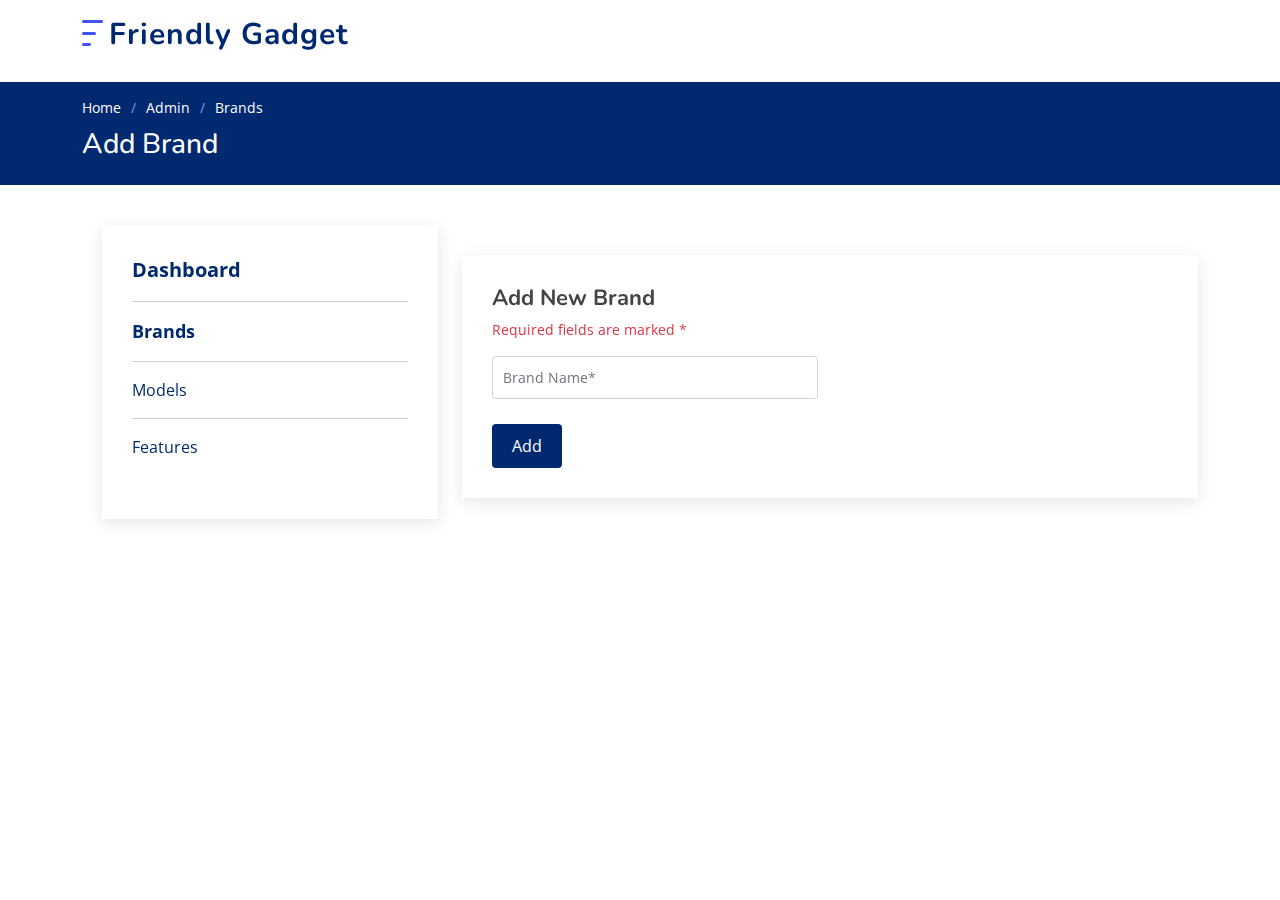
<file: addbrand.html>
<!DOCTYPE html>
<html lang="en">

<head>
  <meta charset="utf-8">
  <meta content="width=device-width, initial-scale=1.0" name="viewport">

  <title>Friendly Gadget</title>
  <meta content="" name="description">

  <meta content="" name="keywords">

  <!-- Favicons -->
  <link href="assets/img/logo.png" rel="icon">
  <link href="assets/img/apple-touch-icon.png" rel="apple-touch-icon">

  <!-- Google Fonts -->
  <link href="https://fonts.googleapis.com/css?family=Open+Sans:300,300i,400,400i,600,600i,700,700i|Nunito:300,300i,400,400i,600,600i,700,700i|Poppins:300,300i,400,400i,500,500i,600,600i,700,700i" rel="stylesheet">

  <!-- Vendor CSS Files -->
  <link href="assets/vendor/aos/aos.css" rel="stylesheet">
  <link href="assets/vendor/bootstrap/css/bootstrap.min.css" rel="stylesheet">
  <link href="assets/vendor/bootstrap-icons/bootstrap-icons.css" rel="stylesheet">
  <link href="assets/vendor/glightbox/css/glightbox.min.css" rel="stylesheet">
  <link href="assets/vendor/remixicon/remixicon.css" rel="stylesheet">
  <link href="assets/vendor/swiper/swiper-bundle.min.css" rel="stylesheet">

  <link href="assets/css/style.css" rel="stylesheet">
</head>

<body>

  <!-- ======= Header ======= -->
  <header id="header" class="header fixed-top">
    <div class="container-fluid container-xl d-flex align-items-center justify-content-between">

      <a href="index.html" class="logo d-flex align-items-center">
        <img src="assets/img/logo.png" alt="">
        <span>Friendly Gadget</span>
      </a>

      <nav id="navbar" class="navbar">
        <i class="bi bi-list mobile-nav-toggle"></i>
      </nav><!-- .navbar -->

    </div>
  </header><!-- End Header -->

  <main id="main">

    <!-- ======= Breadcrumbs ======= -->
    <section class="breadcrumbs">
      <div class="container">

        <ol>
          <li><a href="index.html">Home</a></li>
          <li><a href="Admin.html">Admin</a></li>
          <li>Brands</li>
        </ol>
        <h2>Add Brand</h2>

      </div>
    </section><!-- End Breadcrumbs -->

    <!-- ======= Blog Single Section ======= -->
    <section id="blog" class="blog">
      <div class="container" data-aos="fade-up">

        <div class="row">
            <div class="col-lg-4">

                <div class="sidebar">
    
                  
    
                    <div class="sidebar-item categories">
                      <ul>
                        <li><a href="Admin.html"  class="sidebar-title " >Dashboard </a></li>
                        <hr>
                        <li><a href="Brands.html" class="active">Brands </a></li>
                        <hr>
                        <li><a href="Model.html">Models </a></li>
                        <hr>
                        <li><a href="features.html">Features </a></li>
                      
                      </ul>
                    </div><!-- End sidebar categories-->
    
                  
                  </div><!-- End sidebar recent posts-->
    
                  
    
                </div><!-- End sidebar -->
    
          <div class="col-lg-8 entries">

           

            <div class="blog-comments">



              <div class="reply-form">
                <h4>Add New Brand</h4>
                <p class="text-danger"> Required fields are marked * </p>
                <form action="">
                  <div class="row">
                    <div class="col-md-6 form-group">
                      <input name="name" type="text" class="form-control" placeholder="Brand Name*">
                    </div>
                    
                  </div>
                
                  
                  <button type="submit" class="btn btn-primary">Add</button>

                </form>

              </div>

            </div><!-- End blog comments -->

          </div><!-- End blog entries list -->

        
          </div><!-- End blog sidebar -->

        </div>

      </div>
    </section><!-- End Blog Single Section -->

  </main><!-- End #main -->



  <a href="#" class="back-to-top d-flex align-items-center justify-content-center"><i class="bi bi-arrow-up-short"></i></a>

  <!-- Vendor JS Files -->
  <script src="assets/vendor/purecounter/purecounter.js"></script>
  <script src="assets/vendor/aos/aos.js"></script>
  <script src="assets/vendor/bootstrap/js/bootstrap.bundle.min.js"></script>
  <script src="assets/vendor/glightbox/js/glightbox.min.js"></script>
  <script src="assets/vendor/isotope-layout/isotope.pkgd.min.js"></script>
  <script src="assets/vendor/swiper/swiper-bundle.min.js"></script>
  <script src="assets/vendor/php-email-form/validate.js"></script>

  <!-- Template Main JS File -->
  <script src="assets/js/main.js"></script>

</body>

</html>
</file>
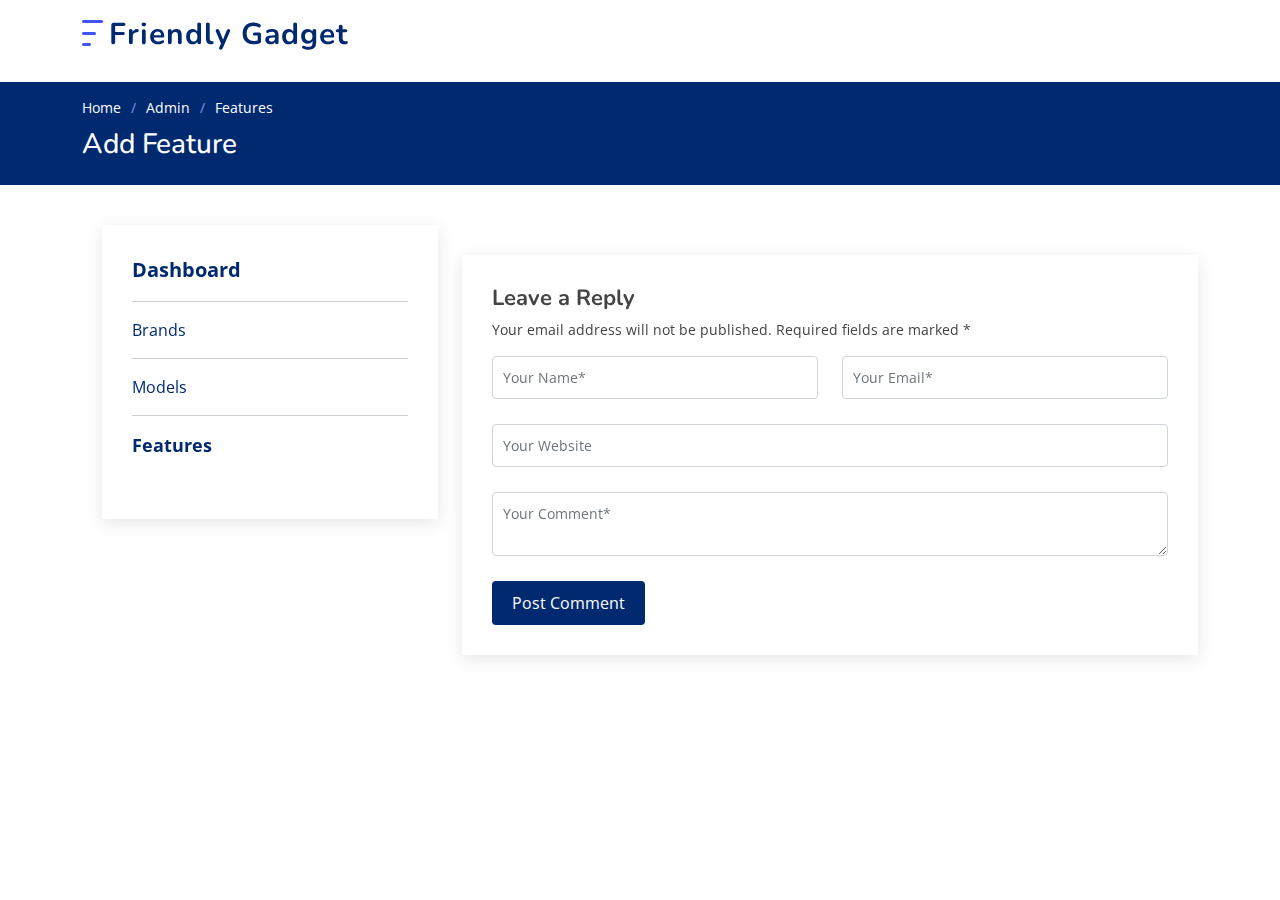
<file: addfeature.html>
<!DOCTYPE html>
<html lang="en">

<head>
  <meta charset="utf-8">
  <meta content="width=device-width, initial-scale=1.0" name="viewport">

  <title>Friendly Gadget</title>
  <meta content="" name="description">

  <meta content="" name="keywords">

  <!-- Favicons -->
  <link href="assets/img/logo.png" rel="icon">
  <link href="assets/img/apple-touch-icon.png" rel="apple-touch-icon">

  <!-- Google Fonts -->
  <link href="https://fonts.googleapis.com/css?family=Open+Sans:300,300i,400,400i,600,600i,700,700i|Nunito:300,300i,400,400i,600,600i,700,700i|Poppins:300,300i,400,400i,500,500i,600,600i,700,700i" rel="stylesheet">

  <!-- Vendor CSS Files -->
  <link href="assets/vendor/aos/aos.css" rel="stylesheet">
  <link href="assets/vendor/bootstrap/css/bootstrap.min.css" rel="stylesheet">
  <link href="assets/vendor/bootstrap-icons/bootstrap-icons.css" rel="stylesheet">
  <link href="assets/vendor/glightbox/css/glightbox.min.css" rel="stylesheet">
  <link href="assets/vendor/remixicon/remixicon.css" rel="stylesheet">
  <link href="assets/vendor/swiper/swiper-bundle.min.css" rel="stylesheet">

  <link href="assets/css/style.css" rel="stylesheet">
</head>

<body>

  <!-- ======= Header ======= -->
  <header id="header" class="header fixed-top">
    <div class="container-fluid container-xl d-flex align-items-center justify-content-between">

      <a href="index.html" class="logo d-flex align-items-center">
        <img src="assets/img/logo.png" alt="">
        <span>Friendly Gadget</span>
      </a>

      <nav id="navbar" class="navbar">
        <i class="bi bi-list mobile-nav-toggle"></i>
      </nav><!-- .navbar -->

    </div>
  </header><!-- End Header -->

  <main id="main">

    <!-- ======= Breadcrumbs ======= -->
    <section class="breadcrumbs">
      <div class="container">

        <ol>
          <li><a href="index.html">Home</a></li>
          <li><a href="Admin.html">Admin</a></li>
          <li>Features</li>
        </ol>
        <h2>Add Feature</h2>

      </div>
    </section><!-- End Breadcrumbs -->

    <!-- ======= Blog Single Section ======= -->
    <section id="blog" class="blog">
      <div class="container" data-aos="fade-up">

        <div class="row">
            <div class="col-lg-4">

                <div class="sidebar">
    
                  <div class="sidebar-item categories">
                    <ul>
                      <li><a href="Admin.html"  class="sidebar-title " >Dashboard </a></li>
                      <hr>
                      <li><a href="Brands.html" >Brands </a></li>
                      <hr>
                      <li><a href="Model.html" >Models </a></li>
                      <hr>
                      <li><a href="features.html" class="active">Features </a></li>
                    
                    </ul>
                  </div><!-- End sidebar categories-->
    
                  
                  </div><!-- End sidebar recent posts-->
    
                  
    
                </div><!-- End sidebar -->
    
          <div class="col-lg-8 entries">

           

            <div class="blog-comments">



              <div class="reply-form">
                <h4>Leave a Reply</h4>
                <p>Your email address will not be published. Required fields are marked * </p>
                <form action="">
                  <div class="row">
                    <div class="col-md-6 form-group">
                      <input name="name" type="text" class="form-control" placeholder="Your Name*">
                    </div>
                    <div class="col-md-6 form-group">
                      <input name="email" type="text" class="form-control" placeholder="Your Email*">
                    </div>
                  </div>
                  <div class="row">
                    <div class="col form-group">
                      <input name="website" type="text" class="form-control" placeholder="Your Website">
                    </div>
                  </div>
                  <div class="row">
                    <div class="col form-group">
                      <textarea name="comment" class="form-control" placeholder="Your Comment*"></textarea>
                    </div>
                  </div>
                  <button type="submit" class="btn btn-primary">Post Comment</button>

                </form>

              </div>

            </div><!-- End blog comments -->

          </div><!-- End blog entries list -->

        
          </div><!-- End blog sidebar -->

        </div>

      </div>
    </section><!-- End Blog Single Section -->

  </main><!-- End #main -->



  <a href="#" class="back-to-top d-flex align-items-center justify-content-center"><i class="bi bi-arrow-up-short"></i></a>

  <!-- Vendor JS Files -->
  <script src="assets/vendor/purecounter/purecounter.js"></script>
  <script src="assets/vendor/aos/aos.js"></script>
  <script src="assets/vendor/bootstrap/js/bootstrap.bundle.min.js"></script>
  <script src="assets/vendor/glightbox/js/glightbox.min.js"></script>
  <script src="assets/vendor/isotope-layout/isotope.pkgd.min.js"></script>
  <script src="assets/vendor/swiper/swiper-bundle.min.js"></script>
  <script src="assets/vendor/php-email-form/validate.js"></script>

  <!-- Template Main JS File -->
  <script src="assets/js/main.js"></script>

</body>

</html>
</file>
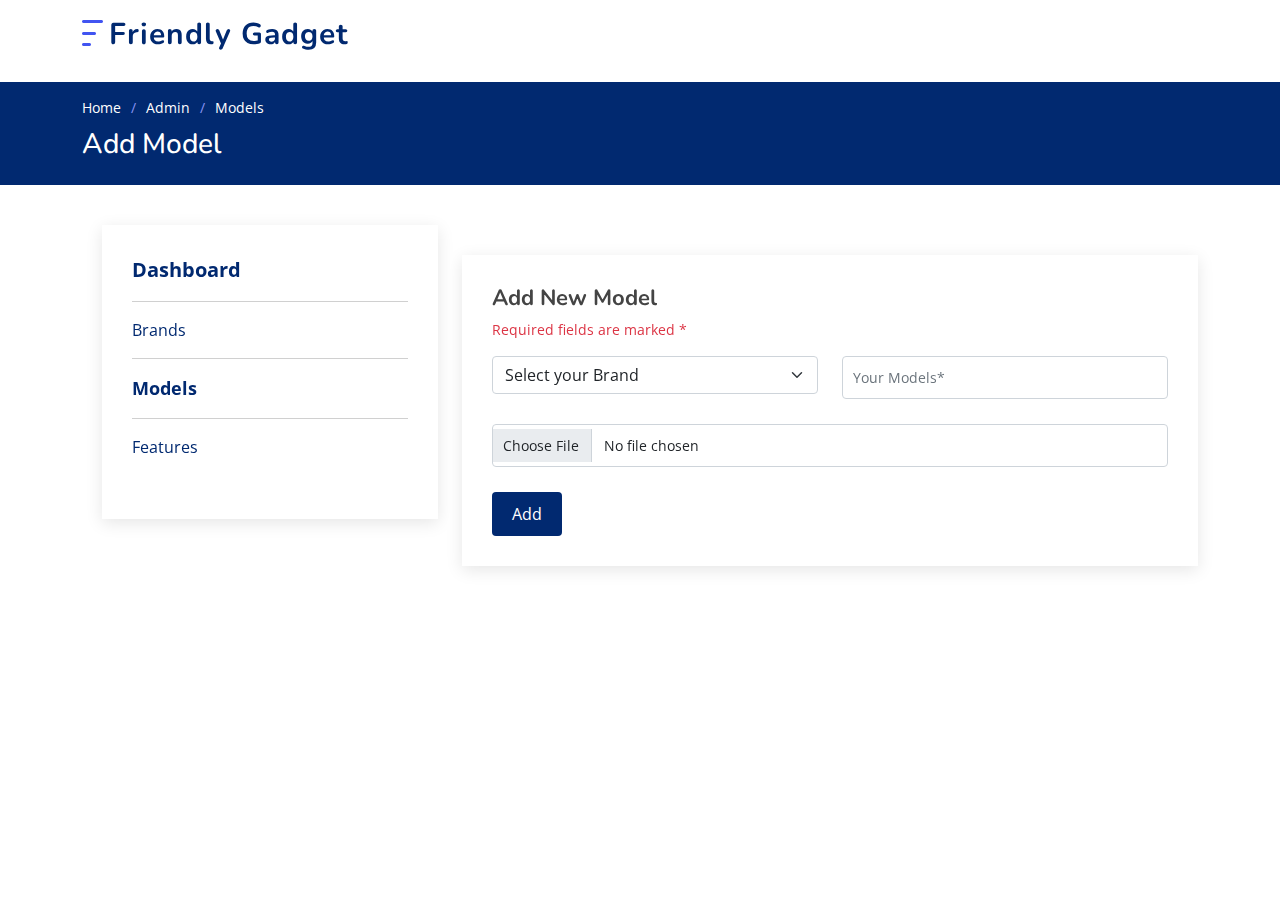
<file: addmodel.html>
<!DOCTYPE html>
<html lang="en">

<head>
    <meta charset="utf-8">
    <meta content="width=device-width, initial-scale=1.0" name="viewport">

    <title>Friendly Gadget</title>
    <meta content="" name="description">

    <meta content="" name="keywords">

    <!-- Favicons -->
    <link href="assets/img/logo.png" rel="icon">
    <link href="assets/img/apple-touch-icon.png" rel="apple-touch-icon">

    <!-- Google Fonts -->
    <link
        href="https://fonts.googleapis.com/css?family=Open+Sans:300,300i,400,400i,600,600i,700,700i|Nunito:300,300i,400,400i,600,600i,700,700i|Poppins:300,300i,400,400i,500,500i,600,600i,700,700i"
        rel="stylesheet">

    <!-- Vendor CSS Files -->
    <link href="assets/vendor/aos/aos.css" rel="stylesheet">
    <link href="assets/vendor/bootstrap/css/bootstrap.min.css" rel="stylesheet">
    <link href="assets/vendor/bootstrap-icons/bootstrap-icons.css" rel="stylesheet">
    <link href="assets/vendor/glightbox/css/glightbox.min.css" rel="stylesheet">
    <link href="assets/vendor/remixicon/remixicon.css" rel="stylesheet">
    <link href="assets/vendor/swiper/swiper-bundle.min.css" rel="stylesheet">

    <link href="assets/css/style.css" rel="stylesheet">
</head>

<body>

    <!-- ======= Header ======= -->
    <header id="header" class="header fixed-top">
        <div class="container-fluid container-xl d-flex align-items-center justify-content-between">

            <a href="index.html" class="logo d-flex align-items-center">
                <img src="assets/img/logo.png" alt="">
                <span>Friendly Gadget</span>
            </a>

            <nav id="navbar" class="navbar">
                <i class="bi bi-list mobile-nav-toggle"></i>
            </nav><!-- .navbar -->

        </div>
    </header><!-- End Header -->

    <main id="main">

        <!-- ======= Breadcrumbs ======= -->
        <section class="breadcrumbs">
            <div class="container">

                <ol>
                    <li><a href="index.html">Home</a></li>
                    <li><a href="Admin.html">Admin</a></li>
                    <li>Models</li>
                  </ol>
                  <h2>Add Model</h2>

            </div>
        </section><!-- End Breadcrumbs -->

        <!-- ======= Blog Single Section ======= -->
        <section id="blog" class="blog">
            <div class="container" data-aos="fade-up">

                <div class="row">
                    <div class="col-lg-4">

                        <div class="sidebar">

                            <div class="sidebar-item categories">
                                <ul>
                                    <li><a href="Admin.html" class="sidebar-title ">Dashboard </a></li>
                                    <hr>
                                    <li><a href="Brands.html">Brands </a></li>
                                    <hr>
                                    <li><a href="Model.html" class="active">Models </a></li>
                                    <hr>
                                    <li><a href="features.html">Features </a></li>

                                </ul>
                            </div><!-- End sidebar categories-->


                        </div><!-- End sidebar recent posts-->



                    </div><!-- End sidebar -->

                    <div class="col-lg-8 entries">



                        <div class="blog-comments">



                            <div class="reply-form">
                                <h4>Add New Model</h4>
                                <p class="text-danger"> Required fields are marked * </p>
                                <form action="">
                                    <div class="row">
                                        <div class="col-md-6 form-group">
                                            <select name="category" class="form-select"
                                                aria-label="Default select example">
                                                <option selected disabled>Select your Brand</option>

                                                <option>Samsung</option>
                                                <option>Huawie</option>
                                                <option>Apple</option>
                                            </select>

                                        </div>
                                        <div class="col-md-6 form-group">
                                            <input name="model" type="text" class="form-control"
                                                placeholder="Your Models*">
                                        </div>
                                    </div>
                                    <div class="row">
                                        <div class="col form-group">
                                            <input name="image" type="file" class="form-control" placeholder="">
                                        </div>
                                    </div>

                                    <button type="submit" class="btn btn-primary">Add</button>

                                </form>

                            </div>

                        </div><!-- End blog comments -->

                    </div><!-- End blog entries list -->


                </div><!-- End blog sidebar -->

            </div>

            </div>
        </section><!-- End Blog Single Section -->

    </main><!-- End #main -->

    <!-- ======= Footer ======= -->

    <a href="#" class="back-to-top d-flex align-items-center justify-content-center"><i
            class="bi bi-arrow-up-short"></i></a>

    <!-- Vendor JS Files -->
    <script src="assets/vendor/purecounter/purecounter.js"></script>
    <script src="assets/vendor/aos/aos.js"></script>
    <script src="assets/vendor/bootstrap/js/bootstrap.bundle.min.js"></script>
    <script src="assets/vendor/glightbox/js/glightbox.min.js"></script>
    <script src="assets/vendor/isotope-layout/isotope.pkgd.min.js"></script>
    <script src="assets/vendor/swiper/swiper-bundle.min.js"></script>
    <script src="assets/vendor/php-email-form/validate.js"></script>

    <!-- Template Main JS File -->
    <script src="assets/js/main.js"></script>

</body>

</html>
</file>
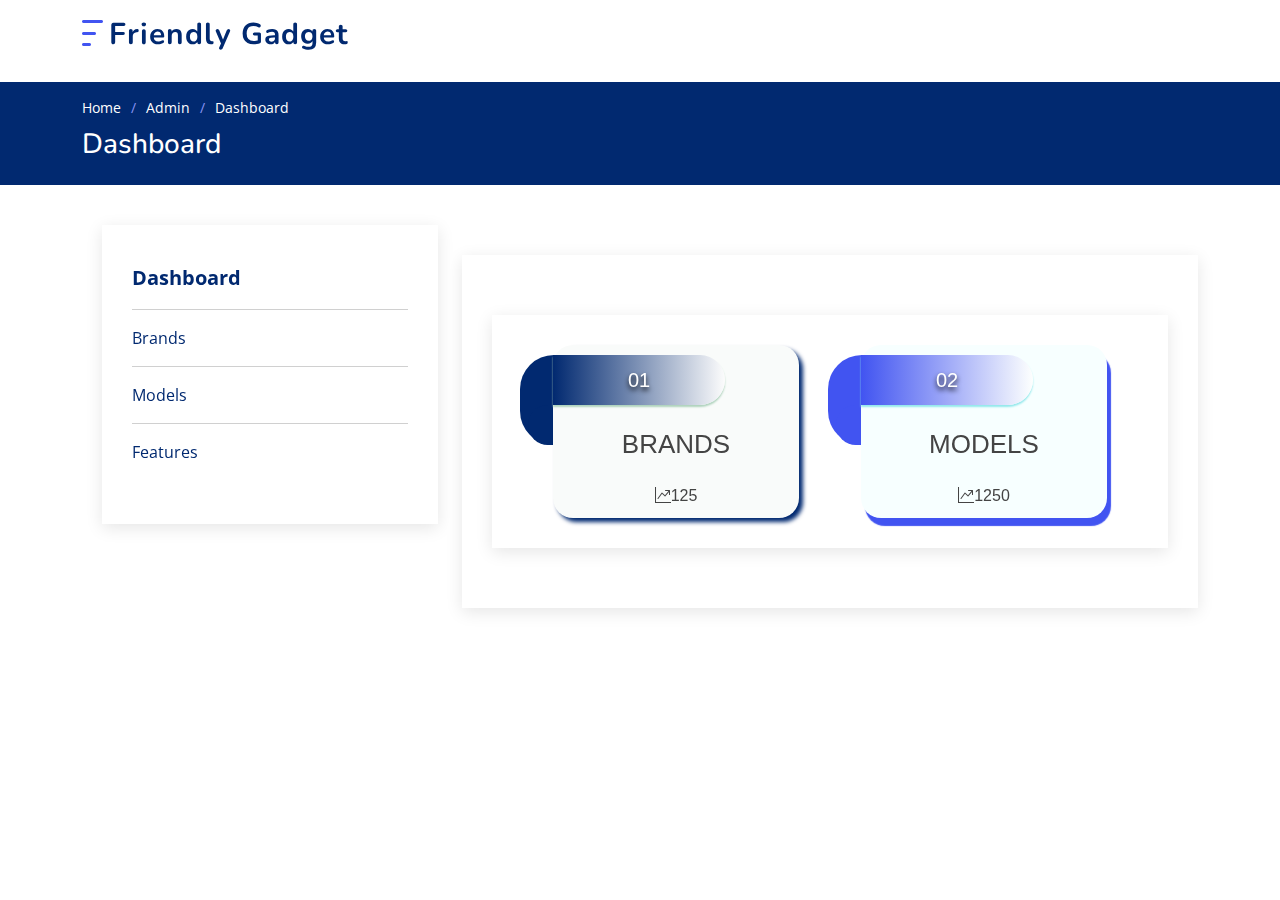
<file: Admin.html>
<!DOCTYPE html>
<html lang="en">

<head>
  <meta charset="utf-8">
  <meta content="width=device-width, initial-scale=1.0" name="viewport">

  <title>Friendly Gadget</title>
  <meta content="" name="description">

  <meta content="" name="keywords">

  <!-- Favicons -->
  <link href="assets/img/logo.png" rel="icon">
  <link href="assets/img/apple-touch-icon.png" rel="apple-touch-icon">

  <!-- Google Fonts -->
  <link href="https://fonts.googleapis.com/css?family=Open+Sans:300,300i,400,400i,600,600i,700,700i|Nunito:300,300i,400,400i,600,600i,700,700i|Poppins:300,300i,400,400i,500,500i,600,600i,700,700i" rel="stylesheet">

  <!-- Vendor CSS Files -->
  <link href="assets/vendor/aos/aos.css" rel="stylesheet">
  <link href="assets/vendor/bootstrap/css/bootstrap.min.css" rel="stylesheet">
  <link href="assets/vendor/bootstrap-icons/bootstrap-icons.css" rel="stylesheet">
  <link href="assets/vendor/glightbox/css/glightbox.min.css" rel="stylesheet">
  <link href="assets/vendor/remixicon/remixicon.css" rel="stylesheet">
  <link href="assets/vendor/swiper/swiper-bundle.min.css" rel="stylesheet">

  <link href="assets/css/style.css" rel="stylesheet">
</head>

<body>

  <!-- ======= Header ======= -->
  <header id="header" class="header fixed-top">
    <div class="container-fluid container-xl d-flex align-items-center justify-content-between">

      <a href="index.html" class="logo d-flex align-items-center">
        <img src="assets/img/logo.png" alt="">
        <span>Friendly Gadget</span>
      </a>

      <nav id="navbar" class="navbar">
        <i class="bi bi-list mobile-nav-toggle"></i>
      </nav><!-- .navbar -->

    </div>
  </header><!-- End Header -->

  <main id="main">

    <!-- ======= Breadcrumbs ======= -->
    <section class="breadcrumbs">
      <div class="container">

        <ol>
          <li><a href="index.html">Home</a></li>
          <li><a href="Admin.html">Admin</a></li>
          <li>Dashboard</li>
        </ol>
        <h2>Dashboard</h2>

      </div>
    </section><!-- End Breadcrumbs -->

    <!-- ======= Blog Single Section ======= -->
    <section id="blog" class="blog">
      <div class="container" data-aos="fade-up">

        <div class="row">
            <div class="col-lg-4">

                <div class="sidebar">
    
                  <h3></h3>
                  <div class="sidebar-item categories">
                    <ul>
                      <li><a href="Admin.html"  class="sidebar-title active" >Dashboard </a></li>
                      <hr>
                      <li><a href="Brands.html" >Brands </a></li>
                      <hr>
                      <li><a href="Model.html">Models </a></li>
                      <hr>
                      <li><a href="features.html">Features </a></li>
                    
                    </ul>
                  </div><!-- End sidebar categories-->
    
                  
                  </div><!-- End sidebar recent posts-->
    
                  
    
                </div><!-- End sidebar -->
    
          <div class="col-lg-8 entries">

           

            <div class="blog-comments">



              <div class="reply-form">
                <div class="col-lg-12 entries">
                  <div class="blog-comments">
      
                    <div class="reply-form">
                      <div class="flexbox">
                        <div class="flexcard flexcardGreen">
                          <div class="flexcardNumber flexcardNumberGreen">01</div>
                          <div class="flex flexcardTitle">Brands</div>
                          <div class="flex flexcardText">
                            <span><i class="bi-graph-up-arrow"></i>125</span>
                          </div>
                        </div>
                        <div class="flexcard flexcardBlue">
                          <div class="flexcardNumber flexcardNumberBlue">02</div>
                          <div class="flex flexcardTitle">Models</div>
                          <div class="flex flexcardText">
                            <span><i class="bi-graph-up-arrow"></i>1250</span>
                          </div>
                        </div>
                      </div>
      
                    </div>
                  </div><!-- End blog comments -->
                </div><!-- End blog entries list -->
      

              </div>

            </div><!-- End blog comments -->

          </div><!-- End blog entries list -->

        
          </div><!-- End blog sidebar -->

        </div>

      </div>
    </section><!-- End Blog Single Section -->

  </main><!-- End #main -->

  <!-- ======= Footer ======= -->
 


  <a href="#" class="back-to-top d-flex align-items-center justify-content-center"><i class="bi bi-arrow-up-short"></i></a>

  <!-- Vendor JS Files -->
  <script src="assets/vendor/purecounter/purecounter.js"></script>
  <script src="assets/vendor/aos/aos.js"></script>
  <script src="assets/vendor/bootstrap/js/bootstrap.bundle.min.js"></script>
  <script src="assets/vendor/glightbox/js/glightbox.min.js"></script>
  <script src="assets/vendor/isotope-layout/isotope.pkgd.min.js"></script>
  <script src="assets/vendor/swiper/swiper-bundle.min.js"></script>
  <script src="assets/vendor/php-email-form/validate.js"></script>

  <!-- Template Main JS File -->
  <script src="assets/js/main.js"></script>

</body>

</html>
</file>
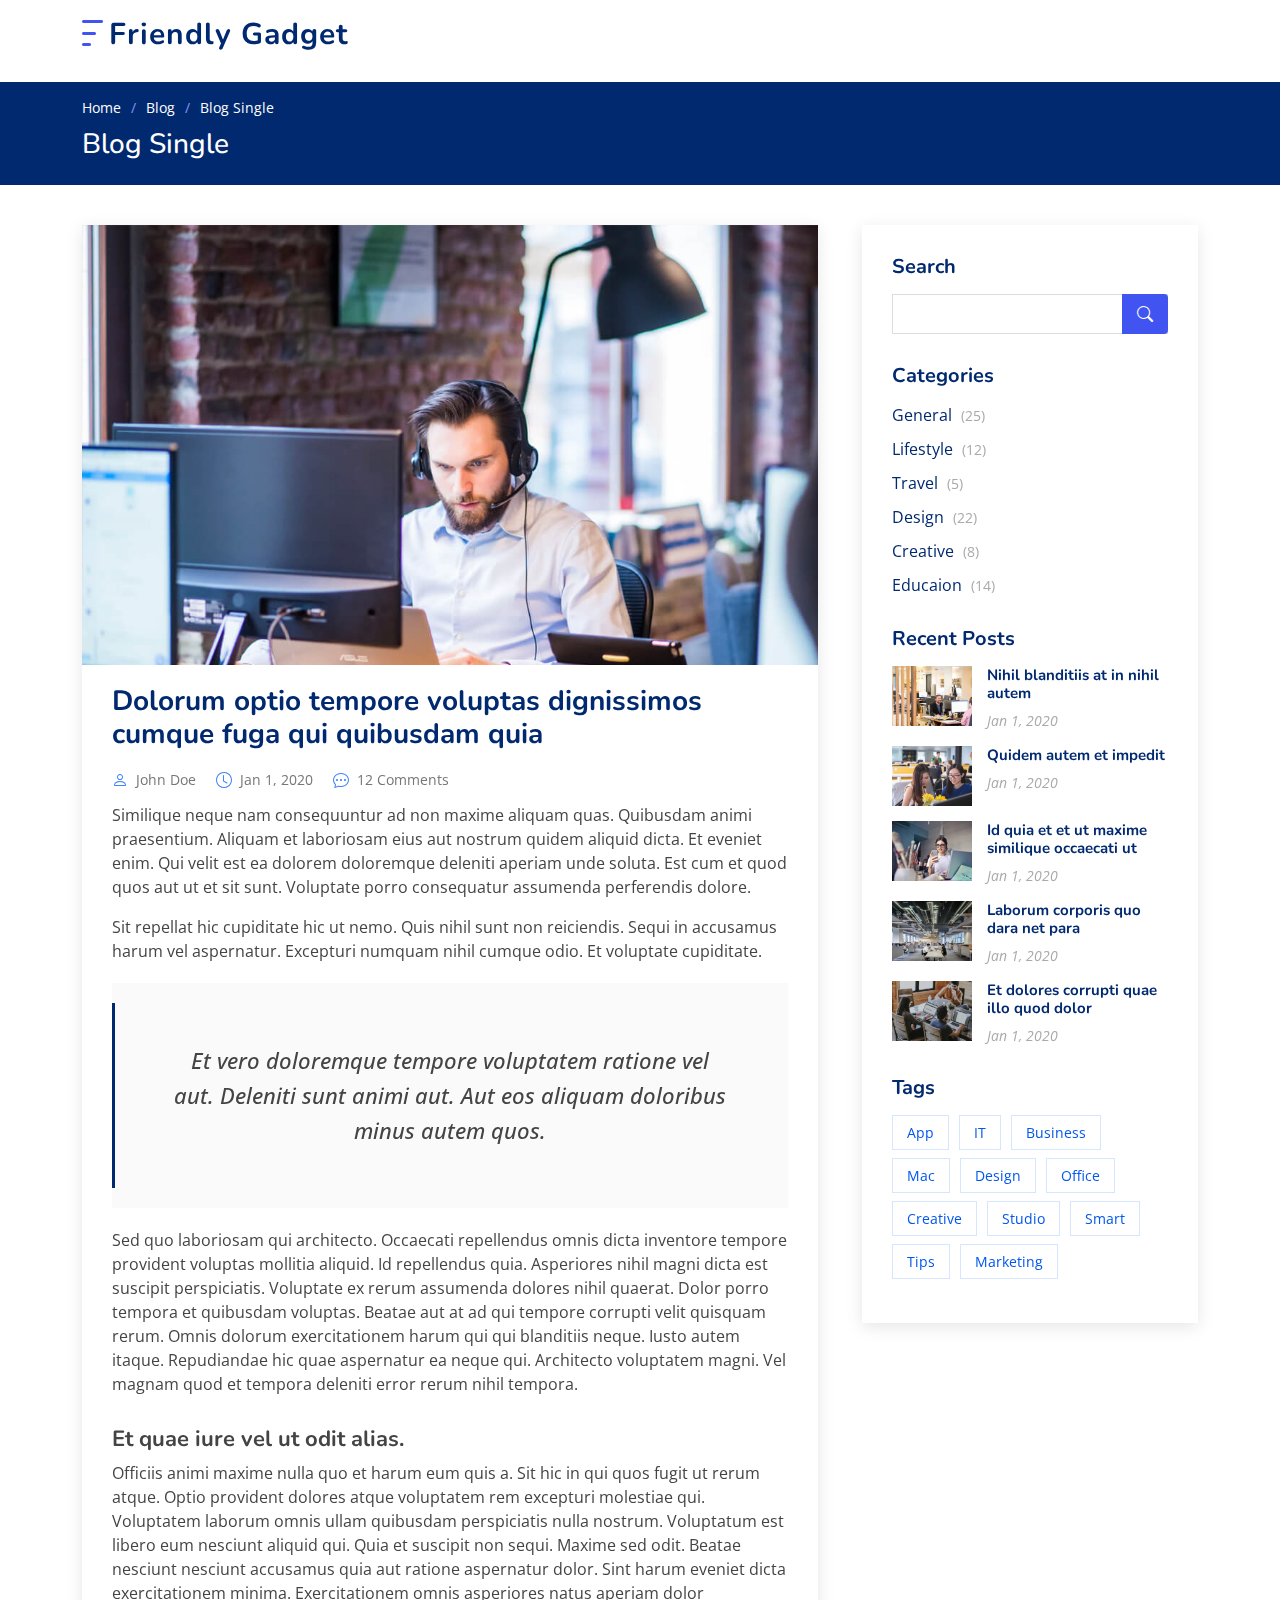
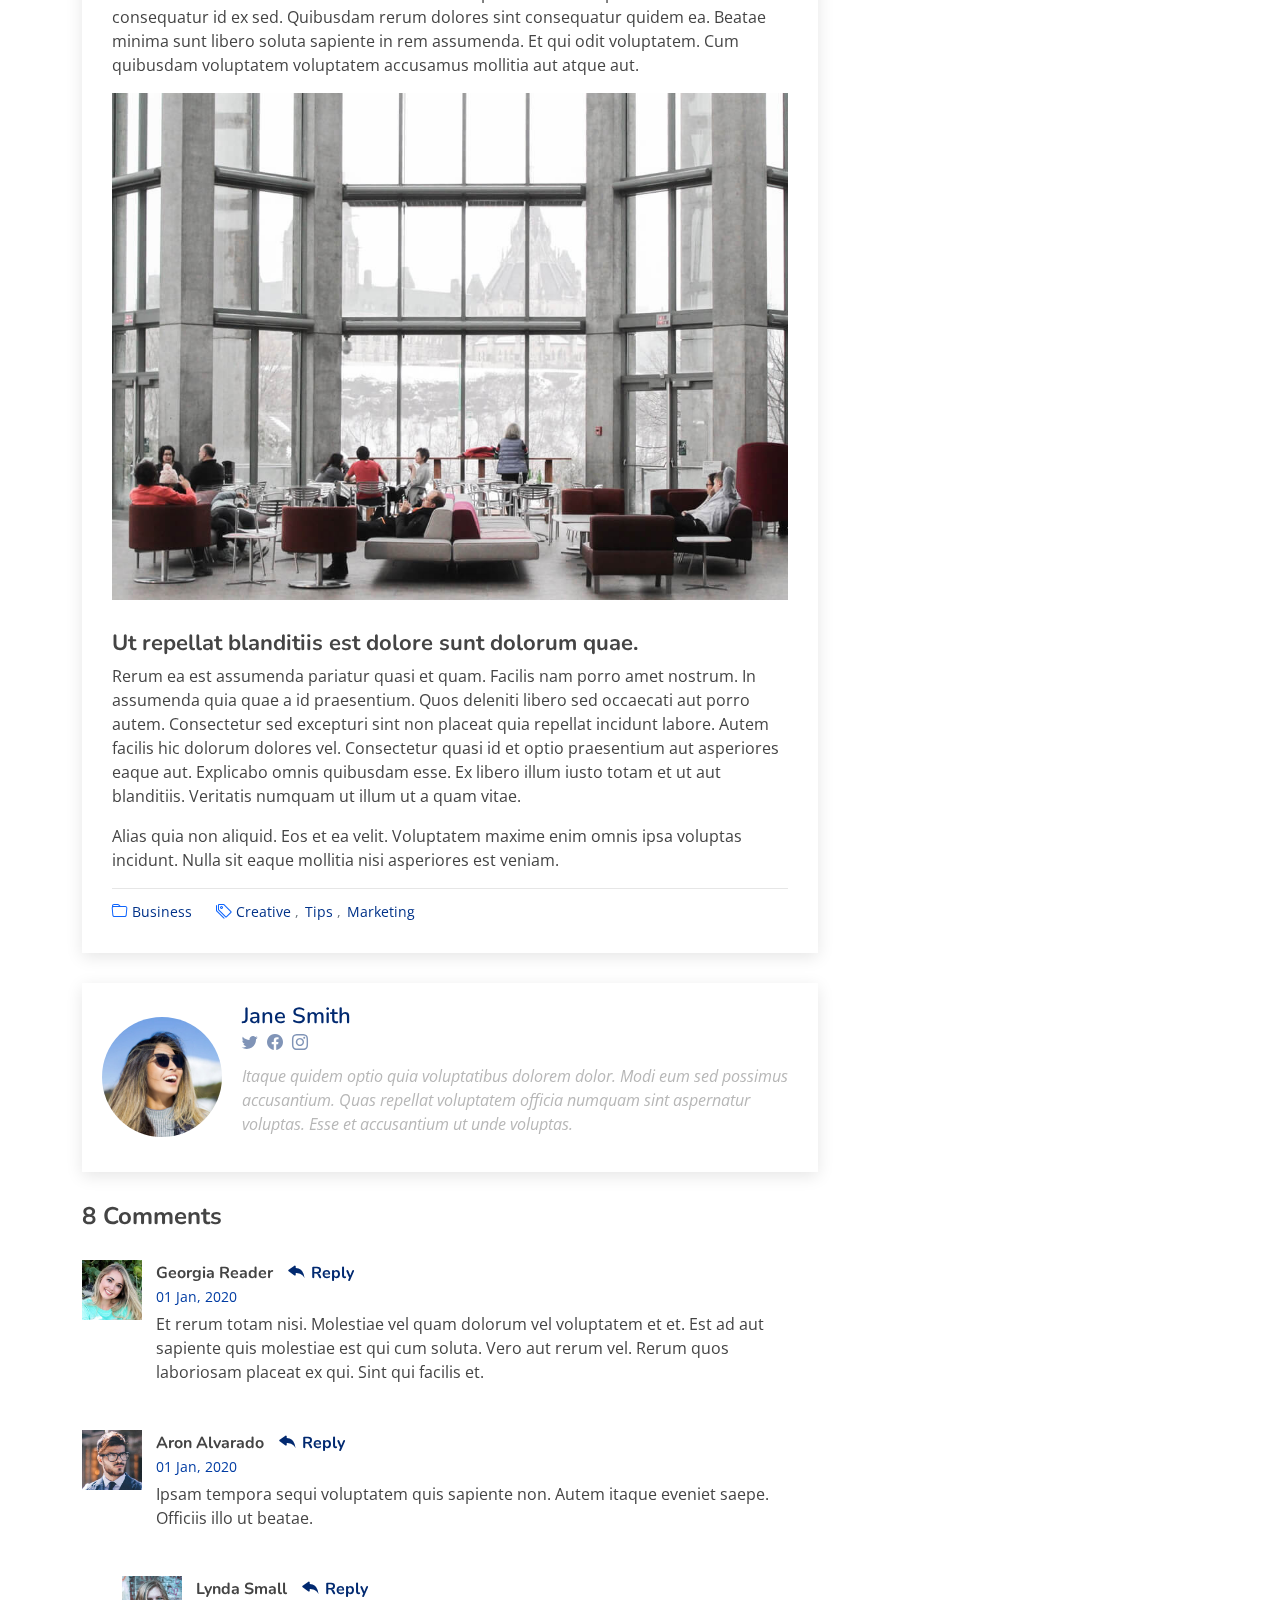
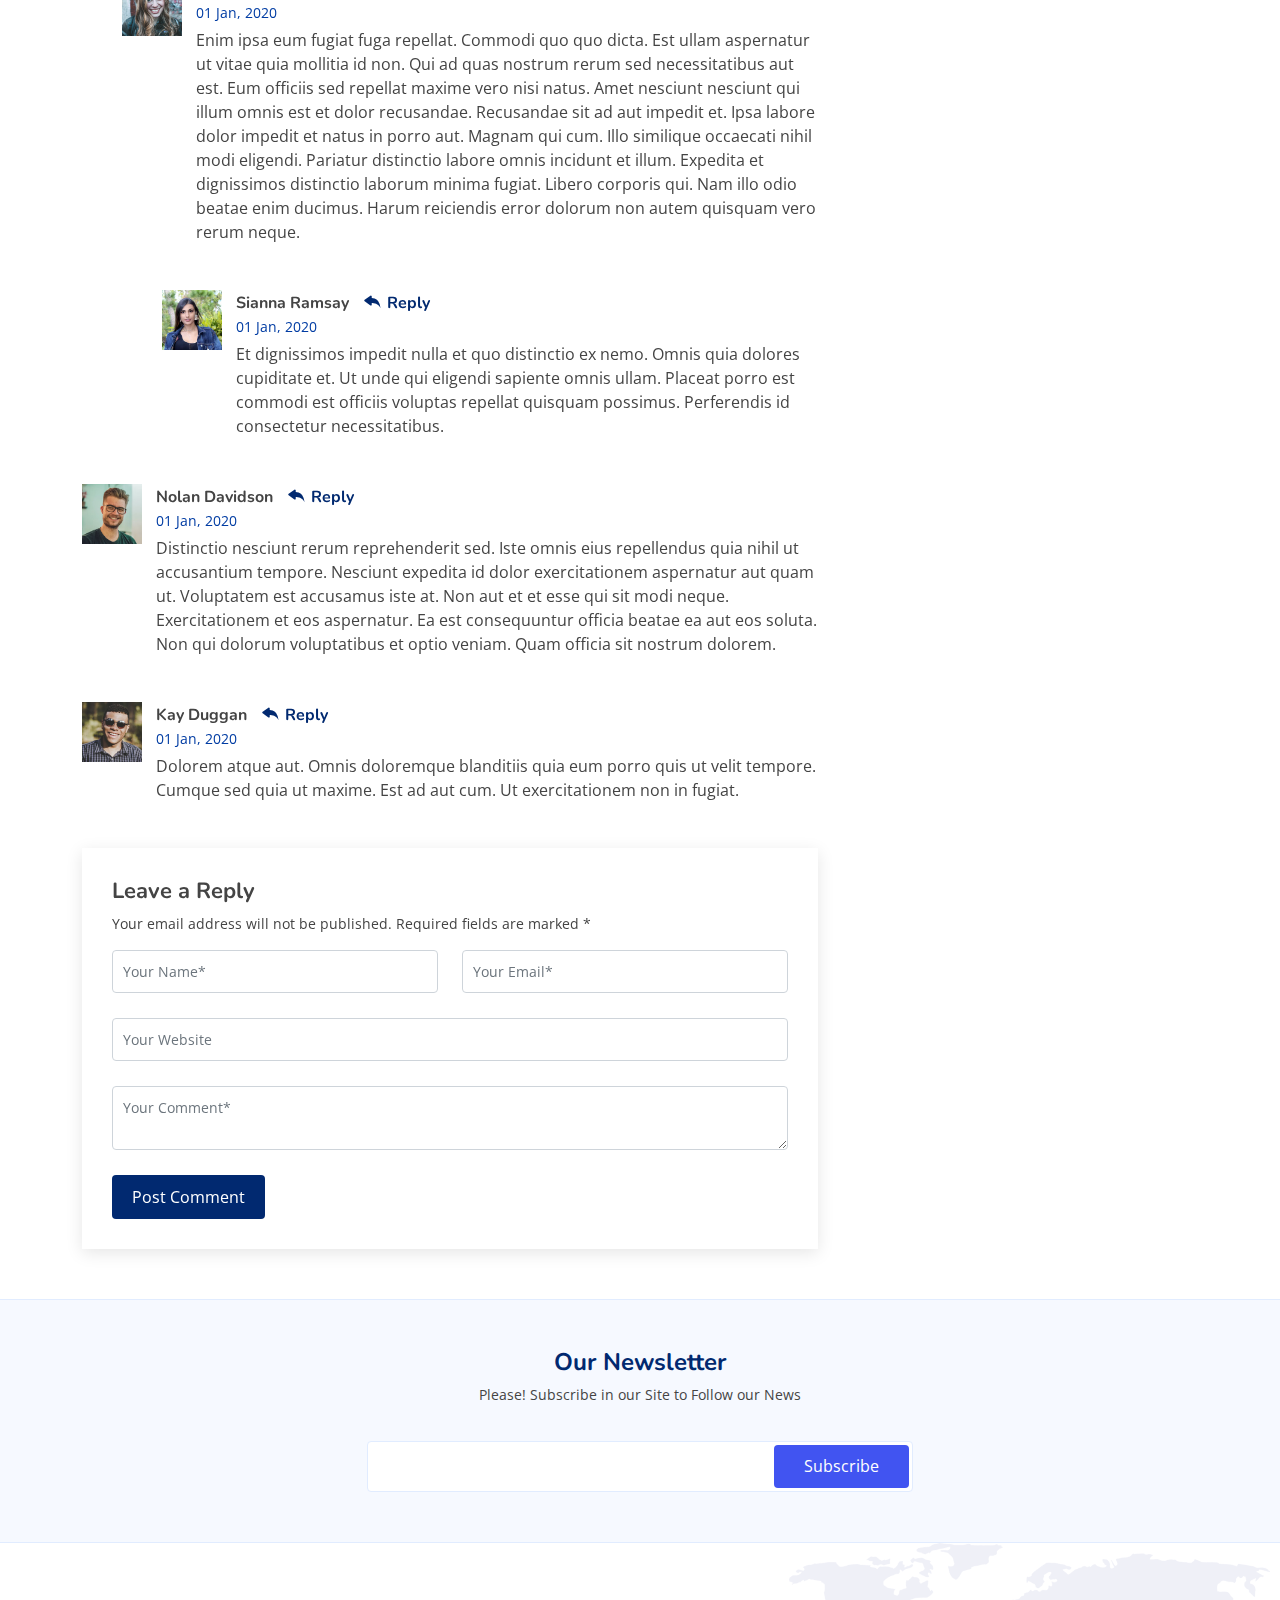
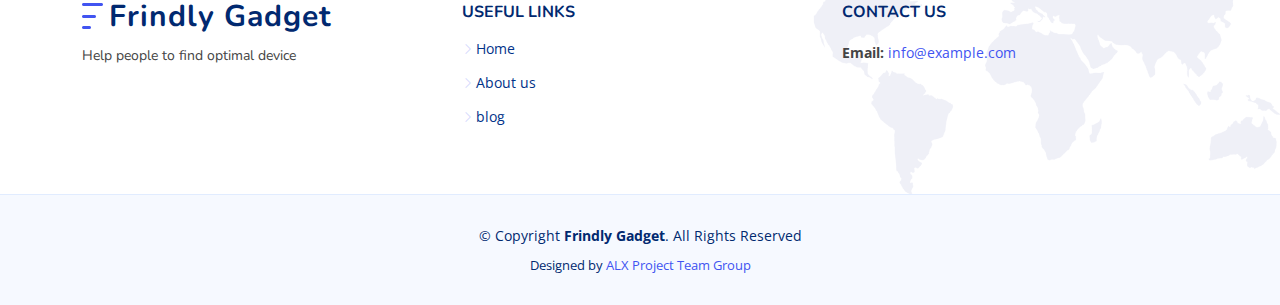
<file: blog-single.html>
<!DOCTYPE html>
<html lang="en">

<head>
  <meta charset="utf-8">
  <meta content="width=device-width, initial-scale=1.0" name="viewport">

  <title>Friendly Gadget</title>
  <meta content="" name="description">

  <meta content="" name="keywords">

  <!-- Favicons -->
  <link href="assets/img/logo.png" rel="icon">
  <link href="assets/img/apple-touch-icon.png" rel="apple-touch-icon">

  <!-- Google Fonts -->
  <link href="https://fonts.googleapis.com/css?family=Open+Sans:300,300i,400,400i,600,600i,700,700i|Nunito:300,300i,400,400i,600,600i,700,700i|Poppins:300,300i,400,400i,500,500i,600,600i,700,700i" rel="stylesheet">

  <!-- Vendor CSS Files -->
  <link href="assets/vendor/aos/aos.css" rel="stylesheet">
  <link href="assets/vendor/bootstrap/css/bootstrap.min.css" rel="stylesheet">
  <link href="assets/vendor/bootstrap-icons/bootstrap-icons.css" rel="stylesheet">
  <link href="assets/vendor/glightbox/css/glightbox.min.css" rel="stylesheet">
  <link href="assets/vendor/remixicon/remixicon.css" rel="stylesheet">
  <link href="assets/vendor/swiper/swiper-bundle.min.css" rel="stylesheet">

  <link href="assets/css/style.css" rel="stylesheet">
</head>

<body>

  <!-- ======= Header ======= -->
  <header id="header" class="header fixed-top">
    <div class="container-fluid container-xl d-flex align-items-center justify-content-between">

      <a href="index.html" class="logo d-flex align-items-center">
        <img src="assets/img/logo.png" alt="">
        <span>Friendly Gadget</span>
      </a>

      <nav id="navbar" class="navbar">
        <i class="bi bi-list mobile-nav-toggle"></i>
      </nav><!-- .navbar -->

    </div>
  </header><!-- End Header -->

  <main id="main">

    <!-- ======= Breadcrumbs ======= -->
    <section class="breadcrumbs">
      <div class="container">

        <ol>
          <li><a href="index.html">Home</a></li>
          <li><a href="blog.html">Blog</a></li>
          <li>Blog Single</li>
        </ol>
        <h2>Blog Single</h2>

      </div>
    </section><!-- End Breadcrumbs -->

    <!-- ======= Blog Single Section ======= -->
    <section id="blog" class="blog">
      <div class="container" data-aos="fade-up">

        <div class="row">

          <div class="col-lg-8 entries">

            <article class="entry entry-single">

              <div class="entry-img">
                <img src="assets/img/blog/blog-1.jpg" alt="" class="img-fluid">
              </div>

              <h2 class="entry-title">
                <a href="blog-single.html">Dolorum optio tempore voluptas dignissimos cumque fuga qui quibusdam quia</a>
              </h2>

              <div class="entry-meta">
                <ul>
                  <li class="d-flex align-items-center"><i class="bi bi-person"></i> <a href="blog-single.html">John Doe</a></li>
                  <li class="d-flex align-items-center"><i class="bi bi-clock"></i> <a href="blog-single.html"><time datetime="2020-01-01">Jan 1, 2020</time></a></li>
                  <li class="d-flex align-items-center"><i class="bi bi-chat-dots"></i> <a href="blog-single.html">12 Comments</a></li>
                </ul>
              </div>

              <div class="entry-content">
                <p>
                  Similique neque nam consequuntur ad non maxime aliquam quas. Quibusdam animi praesentium. Aliquam et laboriosam eius aut nostrum quidem aliquid dicta.
                  Et eveniet enim. Qui velit est ea dolorem doloremque deleniti aperiam unde soluta. Est cum et quod quos aut ut et sit sunt. Voluptate porro consequatur assumenda perferendis dolore.
                </p>

                <p>
                  Sit repellat hic cupiditate hic ut nemo. Quis nihil sunt non reiciendis. Sequi in accusamus harum vel aspernatur. Excepturi numquam nihil cumque odio. Et voluptate cupiditate.
                </p>

                <blockquote>
                  <p>
                    Et vero doloremque tempore voluptatem ratione vel aut. Deleniti sunt animi aut. Aut eos aliquam doloribus minus autem quos.
                  </p>
                </blockquote>

                <p>
                  Sed quo laboriosam qui architecto. Occaecati repellendus omnis dicta inventore tempore provident voluptas mollitia aliquid. Id repellendus quia. Asperiores nihil magni dicta est suscipit perspiciatis. Voluptate ex rerum assumenda dolores nihil quaerat.
                  Dolor porro tempora et quibusdam voluptas. Beatae aut at ad qui tempore corrupti velit quisquam rerum. Omnis dolorum exercitationem harum qui qui blanditiis neque.
                  Iusto autem itaque. Repudiandae hic quae aspernatur ea neque qui. Architecto voluptatem magni. Vel magnam quod et tempora deleniti error rerum nihil tempora.
                </p>

                <h3>Et quae iure vel ut odit alias.</h3>
                <p>
                  Officiis animi maxime nulla quo et harum eum quis a. Sit hic in qui quos fugit ut rerum atque. Optio provident dolores atque voluptatem rem excepturi molestiae qui. Voluptatem laborum omnis ullam quibusdam perspiciatis nulla nostrum. Voluptatum est libero eum nesciunt aliquid qui.
                  Quia et suscipit non sequi. Maxime sed odit. Beatae nesciunt nesciunt accusamus quia aut ratione aspernatur dolor. Sint harum eveniet dicta exercitationem minima. Exercitationem omnis asperiores natus aperiam dolor consequatur id ex sed. Quibusdam rerum dolores sint consequatur quidem ea.
                  Beatae minima sunt libero soluta sapiente in rem assumenda. Et qui odit voluptatem. Cum quibusdam voluptatem voluptatem accusamus mollitia aut atque aut.
                </p>
                <img src="assets/img/blog/blog-inside-post.jpg" class="img-fluid" alt="">

                <h3>Ut repellat blanditiis est dolore sunt dolorum quae.</h3>
                <p>
                  Rerum ea est assumenda pariatur quasi et quam. Facilis nam porro amet nostrum. In assumenda quia quae a id praesentium. Quos deleniti libero sed occaecati aut porro autem. Consectetur sed excepturi sint non placeat quia repellat incidunt labore. Autem facilis hic dolorum dolores vel.
                  Consectetur quasi id et optio praesentium aut asperiores eaque aut. Explicabo omnis quibusdam esse. Ex libero illum iusto totam et ut aut blanditiis. Veritatis numquam ut illum ut a quam vitae.
                </p>
                <p>
                  Alias quia non aliquid. Eos et ea velit. Voluptatem maxime enim omnis ipsa voluptas incidunt. Nulla sit eaque mollitia nisi asperiores est veniam.
                </p>

              </div>

              <div class="entry-footer">
                <i class="bi bi-folder"></i>
                <ul class="cats">
                  <li><a href="#">Business</a></li>
                </ul>

                <i class="bi bi-tags"></i>
                <ul class="tags">
                  <li><a href="#">Creative</a></li>
                  <li><a href="#">Tips</a></li>
                  <li><a href="#">Marketing</a></li>
                </ul>
              </div>

            </article><!-- End blog entry -->

            <div class="blog-author d-flex align-items-center">
              <img src="assets/img/blog/blog-author.jpg" class="rounded-circle float-left" alt="">
              <div>
                <h4>Jane Smith</h4>
                <div class="social-links">
                  <a href="https://twitters.com/#"><i class="bi bi-twitter"></i></a>
                  <a href="https://facebook.com/#"><i class="bi bi-facebook"></i></a>
                  <a href="https://instagram.com/#"><i class="biu bi-instagram"></i></a>
                </div>
                <p>
                  Itaque quidem optio quia voluptatibus dolorem dolor. Modi eum sed possimus accusantium. Quas repellat voluptatem officia numquam sint aspernatur voluptas. Esse et accusantium ut unde voluptas.
                </p>
              </div>
            </div><!-- End blog author bio -->

            <div class="blog-comments">

              <h4 class="comments-count">8 Comments</h4>

              <div id="comment-1" class="comment">
                <div class="d-flex">
                  <div class="comment-img"><img src="assets/img/blog/comments-1.jpg" alt=""></div>
                  <div>
                    <h5><a href="">Georgia Reader</a> <a href="#" class="reply"><i class="bi bi-reply-fill"></i> Reply</a></h5>
                    <time datetime="2020-01-01">01 Jan, 2020</time>
                    <p>
                      Et rerum totam nisi. Molestiae vel quam dolorum vel voluptatem et et. Est ad aut sapiente quis molestiae est qui cum soluta.
                      Vero aut rerum vel. Rerum quos laboriosam placeat ex qui. Sint qui facilis et.
                    </p>
                  </div>
                </div>
              </div><!-- End comment #1 -->

              <div id="comment-2" class="comment">
                <div class="d-flex">
                  <div class="comment-img"><img src="assets/img/blog/comments-2.jpg" alt=""></div>
                  <div>
                    <h5><a href="">Aron Alvarado</a> <a href="#" class="reply"><i class="bi bi-reply-fill"></i> Reply</a></h5>
                    <time datetime="2020-01-01">01 Jan, 2020</time>
                    <p>
                      Ipsam tempora sequi voluptatem quis sapiente non. Autem itaque eveniet saepe. Officiis illo ut beatae.
                    </p>
                  </div>
                </div>

                <div id="comment-reply-1" class="comment comment-reply">
                  <div class="d-flex">
                    <div class="comment-img"><img src="assets/img/blog/comments-3.jpg" alt=""></div>
                    <div>
                      <h5><a href="">Lynda Small</a> <a href="#" class="reply"><i class="bi bi-reply-fill"></i> Reply</a></h5>
                      <time datetime="2020-01-01">01 Jan, 2020</time>
                      <p>
                        Enim ipsa eum fugiat fuga repellat. Commodi quo quo dicta. Est ullam aspernatur ut vitae quia mollitia id non. Qui ad quas nostrum rerum sed necessitatibus aut est. Eum officiis sed repellat maxime vero nisi natus. Amet nesciunt nesciunt qui illum omnis est et dolor recusandae.

                        Recusandae sit ad aut impedit et. Ipsa labore dolor impedit et natus in porro aut. Magnam qui cum. Illo similique occaecati nihil modi eligendi. Pariatur distinctio labore omnis incidunt et illum. Expedita et dignissimos distinctio laborum minima fugiat.

                        Libero corporis qui. Nam illo odio beatae enim ducimus. Harum reiciendis error dolorum non autem quisquam vero rerum neque.
                      </p>
                    </div>
                  </div>

                  <div id="comment-reply-2" class="comment comment-reply">
                    <div class="d-flex">
                      <div class="comment-img"><img src="assets/img/blog/comments-4.jpg" alt=""></div>
                      <div>
                        <h5><a href="">Sianna Ramsay</a> <a href="#" class="reply"><i class="bi bi-reply-fill"></i> Reply</a></h5>
                        <time datetime="2020-01-01">01 Jan, 2020</time>
                        <p>
                          Et dignissimos impedit nulla et quo distinctio ex nemo. Omnis quia dolores cupiditate et. Ut unde qui eligendi sapiente omnis ullam. Placeat porro est commodi est officiis voluptas repellat quisquam possimus. Perferendis id consectetur necessitatibus.
                        </p>
                      </div>
                    </div>

                  </div><!-- End comment reply #2-->

                </div><!-- End comment reply #1-->

              </div><!-- End comment #2-->

              <div id="comment-3" class="comment">
                <div class="d-flex">
                  <div class="comment-img"><img src="assets/img/blog/comments-5.jpg" alt=""></div>
                  <div>
                    <h5><a href="">Nolan Davidson</a> <a href="#" class="reply"><i class="bi bi-reply-fill"></i> Reply</a></h5>
                    <time datetime="2020-01-01">01 Jan, 2020</time>
                    <p>
                      Distinctio nesciunt rerum reprehenderit sed. Iste omnis eius repellendus quia nihil ut accusantium tempore. Nesciunt expedita id dolor exercitationem aspernatur aut quam ut. Voluptatem est accusamus iste at.
                      Non aut et et esse qui sit modi neque. Exercitationem et eos aspernatur. Ea est consequuntur officia beatae ea aut eos soluta. Non qui dolorum voluptatibus et optio veniam. Quam officia sit nostrum dolorem.
                    </p>
                  </div>
                </div>

              </div><!-- End comment #3 -->

              <div id="comment-4" class="comment">
                <div class="d-flex">
                  <div class="comment-img"><img src="assets/img/blog/comments-6.jpg" alt=""></div>
                  <div>
                    <h5><a href="">Kay Duggan</a> <a href="#" class="reply"><i class="bi bi-reply-fill"></i> Reply</a></h5>
                    <time datetime="2020-01-01">01 Jan, 2020</time>
                    <p>
                      Dolorem atque aut. Omnis doloremque blanditiis quia eum porro quis ut velit tempore. Cumque sed quia ut maxime. Est ad aut cum. Ut exercitationem non in fugiat.
                    </p>
                  </div>
                </div>

              </div><!-- End comment #4 -->

              <div class="reply-form">
                <h4>Leave a Reply</h4>
                <p>Your email address will not be published. Required fields are marked * </p>
                <form action="">
                  <div class="row">
                    <div class="col-md-6 form-group">
                      <input name="name" type="text" class="form-control" placeholder="Your Name*">
                    </div>
                    <div class="col-md-6 form-group">
                      <input name="email" type="text" class="form-control" placeholder="Your Email*">
                    </div>
                  </div>
                  <div class="row">
                    <div class="col form-group">
                      <input name="website" type="text" class="form-control" placeholder="Your Website">
                    </div>
                  </div>
                  <div class="row">
                    <div class="col form-group">
                      <textarea name="comment" class="form-control" placeholder="Your Comment*"></textarea>
                    </div>
                  </div>
                  <button type="submit" class="btn btn-primary">Post Comment</button>

                </form>

              </div>

            </div><!-- End blog comments -->

          </div><!-- End blog entries list -->

          <div class="col-lg-4">

            <div class="sidebar">

              <h3 class="sidebar-title">Search</h3>
              <div class="sidebar-item search-form">
                <form action="">
                  <input type="text">
                  <button type="submit"><i class="bi bi-search"></i></button>
                </form>
              </div><!-- End sidebar search formn-->

              <h3 class="sidebar-title">Categories</h3>
              <div class="sidebar-item categories">
                <ul>
                  <li><a href="#">General <span>(25)</span></a></li>
                  <li><a href="#">Lifestyle <span>(12)</span></a></li>
                  <li><a href="#">Travel <span>(5)</span></a></li>
                  <li><a href="#">Design <span>(22)</span></a></li>
                  <li><a href="#">Creative <span>(8)</span></a></li>
                  <li><a href="#">Educaion <span>(14)</span></a></li>
                </ul>
              </div><!-- End sidebar categories-->

              <h3 class="sidebar-title">Recent Posts</h3>
              <div class="sidebar-item recent-posts">
                <div class="post-item clearfix">
                  <img src="assets/img/blog/blog-recent-1.jpg" alt="">
                  <h4><a href="blog-single.html">Nihil blanditiis at in nihil autem</a></h4>
                  <time datetime="2020-01-01">Jan 1, 2020</time>
                </div>

                <div class="post-item clearfix">
                  <img src="assets/img/blog/blog-recent-2.jpg" alt="">
                  <h4><a href="blog-single.html">Quidem autem et impedit</a></h4>
                  <time datetime="2020-01-01">Jan 1, 2020</time>
                </div>

                <div class="post-item clearfix">
                  <img src="assets/img/blog/blog-recent-3.jpg" alt="">
                  <h4><a href="blog-single.html">Id quia et et ut maxime similique occaecati ut</a></h4>
                  <time datetime="2020-01-01">Jan 1, 2020</time>
                </div>

                <div class="post-item clearfix">
                  <img src="assets/img/blog/blog-recent-4.jpg" alt="">
                  <h4><a href="blog-single.html">Laborum corporis quo dara net para</a></h4>
                  <time datetime="2020-01-01">Jan 1, 2020</time>
                </div>

                <div class="post-item clearfix">
                  <img src="assets/img/blog/blog-recent-5.jpg" alt="">
                  <h4><a href="blog-single.html">Et dolores corrupti quae illo quod dolor</a></h4>
                  <time datetime="2020-01-01">Jan 1, 2020</time>
                </div>

              </div><!-- End sidebar recent posts-->

              <h3 class="sidebar-title">Tags</h3>
              <div class="sidebar-item tags">
                <ul>
                  <li><a href="#">App</a></li>
                  <li><a href="#">IT</a></li>
                  <li><a href="#">Business</a></li>
                  <li><a href="#">Mac</a></li>
                  <li><a href="#">Design</a></li>
                  <li><a href="#">Office</a></li>
                  <li><a href="#">Creative</a></li>
                  <li><a href="#">Studio</a></li>
                  <li><a href="#">Smart</a></li>
                  <li><a href="#">Tips</a></li>
                  <li><a href="#">Marketing</a></li>
                </ul>
              </div><!-- End sidebar tags-->

            </div><!-- End sidebar -->

          </div><!-- End blog sidebar -->

        </div>

      </div>
    </section><!-- End Blog Single Section -->

  </main><!-- End #main -->

  <!-- ======= Footer ======= -->
  <footer id="footer" class="footer">

    <div class="footer-newsletter">
      <div class="container">
        <div class="row justify-content-center">
          <div class="col-lg-12 text-center">
            <h4>Our Newsletter</h4>
            <p>Please! Subscribe in our Site to Follow our News</p>
          </div>
          <div class="col-lg-6">
            <form action="" method="post">
              <input type="email" name="email"><input type="submit" value="Subscribe">
            </form>
          </div>
        </div>
      </div>
    </div>

    <div class="footer-top">
      <div class="container">
        <div class="row gy-4">
          <div class="col-lg-4 col-md-12 footer-info">
            <a href="index.html" class="logo d-flex align-items-center">
              <img src="assets/img/logo.png" alt="">
              <span>Frindly Gadget</span>
            </a>
            <p>Help people to find optimal device </p>
          </div>

          <div class="col-lg-4 col-6 footer-links">
            <h4>Useful Links</h4>
            <ul>
              <li><i class="bi bi-chevron-right"></i> <a href="#hero">Home</a></li>
              <li><i class="bi bi-chevron-right"></i> <a href="#about">About us</a></li>
              <li><i class="bi bi-chevron-right"></i> <a href="#recent-blog-posts">blog</a></li>
            </ul>
          </div>
          <div class="col-lg-4 col-md-12 footer-contact text-center text-md-start">
            <h4>Contact Us</h4>
              <strong>Email:</strong> <a href="mailto:info@example.com">info@example.com</a><br>
            </p>

          </div>

        </div>
      </div>
    </div>

    <div class="container">
      <div class="copyright">
        &copy; Copyright <strong><span>Frindly Gadget</span></strong>. All Rights Reserved
      </div>
      <div class="credits">
           Designed by <a href="#">ALX Project Team Group</a>
      </div>
    </div>
  </footer><!-- End Footer -->


  <a href="#" class="back-to-top d-flex align-items-center justify-content-center"><i class="bi bi-arrow-up-short"></i></a>

  <!-- Vendor JS Files -->
  <script src="assets/vendor/purecounter/purecounter.js"></script>
  <script src="assets/vendor/aos/aos.js"></script>
  <script src="assets/vendor/bootstrap/js/bootstrap.bundle.min.js"></script>
  <script src="assets/vendor/glightbox/js/glightbox.min.js"></script>
  <script src="assets/vendor/isotope-layout/isotope.pkgd.min.js"></script>
  <script src="assets/vendor/swiper/swiper-bundle.min.js"></script>
  <script src="assets/vendor/php-email-form/validate.js"></script>

  <!-- Template Main JS File -->
  <script src="assets/js/main.js"></script>

</body>

</html>
</file>
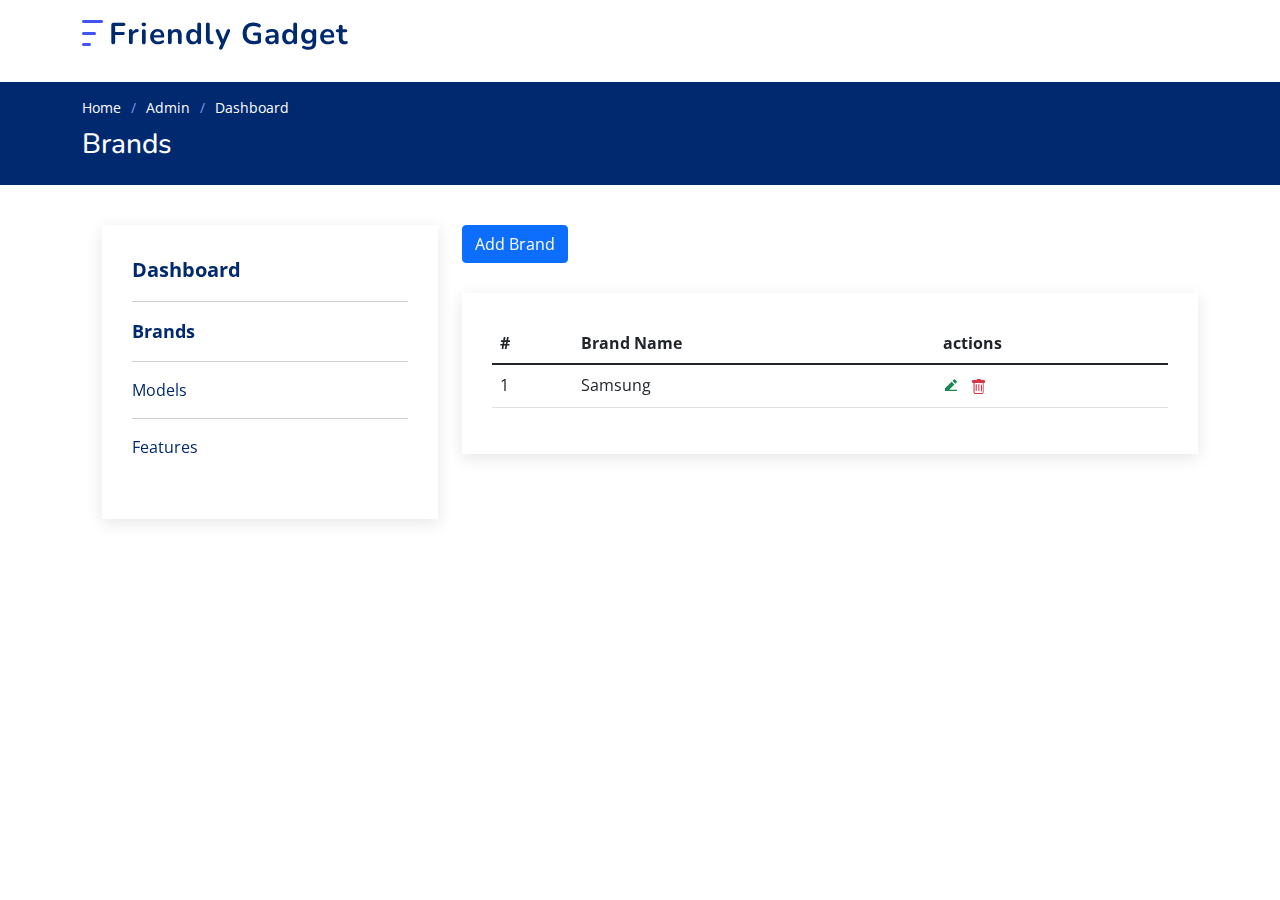
<file: Brands.html>
<!DOCTYPE html>
<html lang="en">

<head>
  <meta charset="utf-8">
  <meta content="width=device-width, initial-scale=1.0" name="viewport">

  <title>Friendly Gadget</title>
  <meta content="" name="description">

  <meta content="" name="keywords">

  <!-- Favicons -->
  <link href="assets/img/logo.png" rel="icon">
  <link href="assets/img/apple-touch-icon.png" rel="apple-touch-icon">

  <!-- Google Fonts -->
  <link href="https://fonts.googleapis.com/css?family=Open+Sans:300,300i,400,400i,600,600i,700,700i|Nunito:300,300i,400,400i,600,600i,700,700i|Poppins:300,300i,400,400i,500,500i,600,600i,700,700i" rel="stylesheet">

  <!-- Vendor CSS Files -->
  <link href="assets/vendor/aos/aos.css" rel="stylesheet">
  <link href="assets/vendor/bootstrap/css/bootstrap.min.css" rel="stylesheet">
  <link href="assets/vendor/bootstrap-icons/bootstrap-icons.css" rel="stylesheet">
  <link href="assets/vendor/glightbox/css/glightbox.min.css" rel="stylesheet">
  <link href="assets/vendor/remixicon/remixicon.css" rel="stylesheet">
  <link href="assets/vendor/swiper/swiper-bundle.min.css" rel="stylesheet">

  <link href="assets/css/style.css" rel="stylesheet">
</head>

<body>

  <!-- ======= Header ======= -->
  <header id="header" class="header fixed-top">
    <div class="container-fluid container-xl d-flex align-items-center justify-content-between">

      <a href="index.html" class="logo d-flex align-items-center">
        <img src="assets/img/logo.png" alt="">
        <span>Friendly Gadget</span>
      </a>

      <nav id="navbar" class="navbar">
        <i class="bi bi-list mobile-nav-toggle"></i>
      </nav><!-- .navbar -->

    </div>
  </header><!-- End Header -->

  <main id="main">

    <!-- ======= Breadcrumbs ======= -->
    <section class="breadcrumbs">
      <div class="container">

        <ol>
          <li><a href="index.html">Home</a></li>
          <li><a href="Admin.html">Admin</a></li>
          <li>Dashboard</li>
        </ol>
        <h2>Brands</h2>

      </div>
    </section><!-- End Breadcrumbs -->

    <!-- ======= Blog Single Section ======= -->
    <section id="blog" class="blog">
      <div class="container" data-aos="fade-up">

        <div class="row">
            <div class="col-lg-4">

                <div class="sidebar">
    
                  
    
                  <div class="sidebar-item categories">
                    <ul>
                      <li><a href="Admin.html"  class="sidebar-title " >Dashboard </a></li>
                      <hr>
                      <li><a href="Brands.html" class="active">Brands </a></li>
                      <hr>
                      <li><a href="Model.html">Models </a></li>
                      <hr>
                      <li><a href="features.html">Features </a></li>
                    
                    </ul>
                  </div><!-- End sidebar categories-->
    
                  
                  </div><!-- End sidebar recent posts-->
    
                  
    
                </div><!-- End sidebar -->
    
          <div class="col-lg-8 entries">

           

            <div class="blog-comments">

              <button type="submit" class="btn btn-primary"><a href="addbrand.html" class="text-white"> Add Brand</a></button>

              

              <div class="reply-form">
                
                <table class="table">
                    <thead>
                        <tr>
                            <th>#</th>
                            <th>Brand Name</th>
                            <th>actions</th>
                        </tr>
                        
                    </thead>
                    <tbody>
                        <tr>
                            <td>1</td>
                            <td>Samsung</td>
                            <td>
                                <a href="editbrand.html" class="text-success"><i class="ri-edit-2-fill"></i></a> &nbsp;
                                <a href="" class="text-danger"><i class="bi-trash   "></i></a>

                            </td>
                        </tr>
                    </tbody>



                </table>

              </div>

            </div><!-- End blog comments -->

          </div><!-- End blog entries list -->

        
          </div><!-- End blog sidebar -->

        </div>

      </div>
    </section><!-- End Blog Single Section -->

  </main><!-- End #main -->



  <a href="#" class="back-to-top d-flex align-items-center justify-content-center"><i class="bi bi-arrow-up-short"></i></a>

  <!-- Vendor JS Files -->
  <script src="assets/vendor/purecounter/purecounter.js"></script>
  <script src="assets/vendor/aos/aos.js"></script>
  <script src="assets/vendor/bootstrap/js/bootstrap.bundle.min.js"></script>
  <script src="assets/vendor/glightbox/js/glightbox.min.js"></script>
  <script src="assets/vendor/isotope-layout/isotope.pkgd.min.js"></script>
  <script src="assets/vendor/swiper/swiper-bundle.min.js"></script>
  <script src="assets/vendor/php-email-form/validate.js"></script>

  <!-- Template Main JS File -->
  <script src="assets/js/main.js"></script>

</body>

</html>
</file>
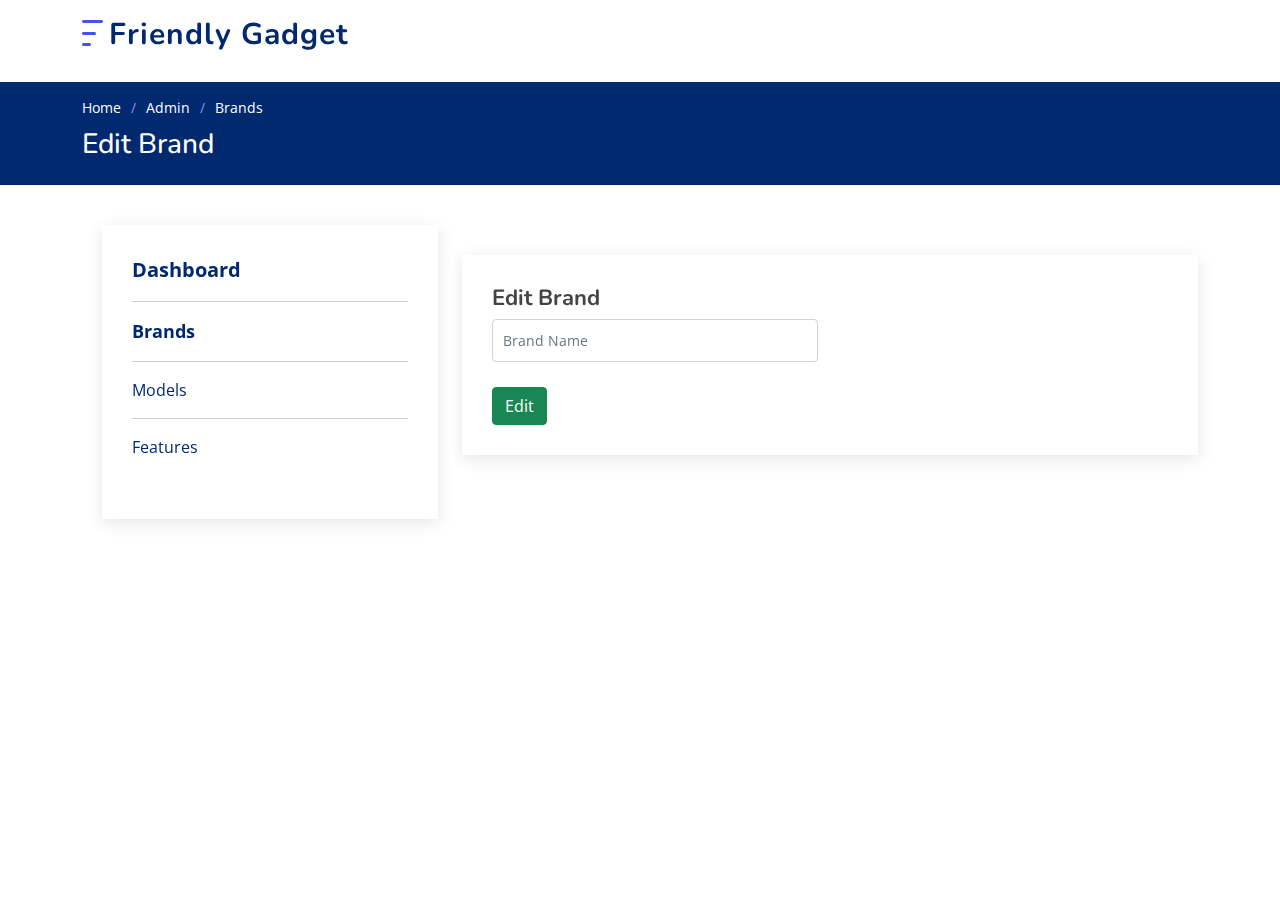
<file: editbrand.html>
<!DOCTYPE html>
<html lang="en">

<head>
  <meta charset="utf-8">
  <meta content="width=device-width, initial-scale=1.0" name="viewport">

  <title>Friendly Gadget</title>
  <meta content="" name="description">

  <meta content="" name="keywords">

  <!-- Favicons -->
  <link href="assets/img/logo.png" rel="icon">
  <link href="assets/img/apple-touch-icon.png" rel="apple-touch-icon">

  <!-- Google Fonts -->
  <link href="https://fonts.googleapis.com/css?family=Open+Sans:300,300i,400,400i,600,600i,700,700i|Nunito:300,300i,400,400i,600,600i,700,700i|Poppins:300,300i,400,400i,500,500i,600,600i,700,700i" rel="stylesheet">

  <!-- Vendor CSS Files -->
  <link href="assets/vendor/aos/aos.css" rel="stylesheet">
  <link href="assets/vendor/bootstrap/css/bootstrap.min.css" rel="stylesheet">
  <link href="assets/vendor/bootstrap-icons/bootstrap-icons.css" rel="stylesheet">
  <link href="assets/vendor/glightbox/css/glightbox.min.css" rel="stylesheet">
  <link href="assets/vendor/remixicon/remixicon.css" rel="stylesheet">
  <link href="assets/vendor/swiper/swiper-bundle.min.css" rel="stylesheet">

  <link href="assets/css/style.css" rel="stylesheet">
</head>

<body>

  <!-- ======= Header ======= -->
  <header id="header" class="header fixed-top">
    <div class="container-fluid container-xl d-flex align-items-center justify-content-between">

      <a href="index.html" class="logo d-flex align-items-center">
        <img src="assets/img/logo.png" alt="">
        <span>Friendly Gadget</span>
      </a>

      <nav id="navbar" class="navbar">
        <i class="bi bi-list mobile-nav-toggle"></i>
      </nav><!-- .navbar -->

    </div>
  </header><!-- End Header -->

  <main id="main">

    <!-- ======= Breadcrumbs ======= -->
    <section class="breadcrumbs">
      <div class="container">

        <ol>
          <li><a href="index.html">Home</a></li>
          <li><a href="Admin.html">Admin</a></li>
          <li>Brands</li>
        </ol>
        <h2>Edit Brand</h2>

      </div>
    </section><!-- End Breadcrumbs -->

    <!-- ======= Blog Single Section ======= -->
    <section id="blog" class="blog">
      <div class="container" data-aos="fade-up">

        <div class="row">
            <div class="col-lg-4">

                <div class="sidebar">
    
                  
    
                    <div class="sidebar-item categories">
                      <ul>
                        <li><a href="Admin.html"  class="sidebar-title " >Dashboard </a></li>
                        <hr>
                        <li><a href="Brands.html" class="active">Brands </a></li>
                        <hr>
                        <li><a href="Model.html">Models </a></li>
                        <hr>
                        <li><a href="features.html">Features </a></li>
                      
                      </ul>
                    </div><!-- End sidebar categories-->
    
                  
                  </div><!-- End sidebar recent posts-->
    
                  
    
                </div><!-- End sidebar -->
    
          <div class="col-lg-8 entries">

           

            <div class="blog-comments">



              <div class="reply-form">
                <h4>Edit Brand</h4>
                <form action="">
                  <div class="row">
                    <div class="col-md-6 form-group">
                      <input name="name" type="text" class="form-control" placeholder="Brand Name">
                    </div>
                    
                  </div>
                
                  
                  <button type="submit" class="btn btn-success">Edit</button>

                </form>

              </div>

            </div><!-- End blog comments -->

          </div><!-- End blog entries list -->

        
          </div><!-- End blog sidebar -->

        </div>

      </div>
    </section><!-- End Blog Single Section -->

  </main><!-- End #main -->

  <!-- ======= Footer ======= -->



  <a href="#" class="back-to-top d-flex align-items-center justify-content-center"><i class="bi bi-arrow-up-short"></i></a>

  <!-- Vendor JS Files -->
  <script src="assets/vendor/purecounter/purecounter.js"></script>
  <script src="assets/vendor/aos/aos.js"></script>
  <script src="assets/vendor/bootstrap/js/bootstrap.bundle.min.js"></script>
  <script src="assets/vendor/glightbox/js/glightbox.min.js"></script>
  <script src="assets/vendor/isotope-layout/isotope.pkgd.min.js"></script>
  <script src="assets/vendor/swiper/swiper-bundle.min.js"></script>
  <script src="assets/vendor/php-email-form/validate.js"></script>

  <!-- Template Main JS File -->
  <script src="assets/js/main.js"></script>

</body>

</html>
</file>
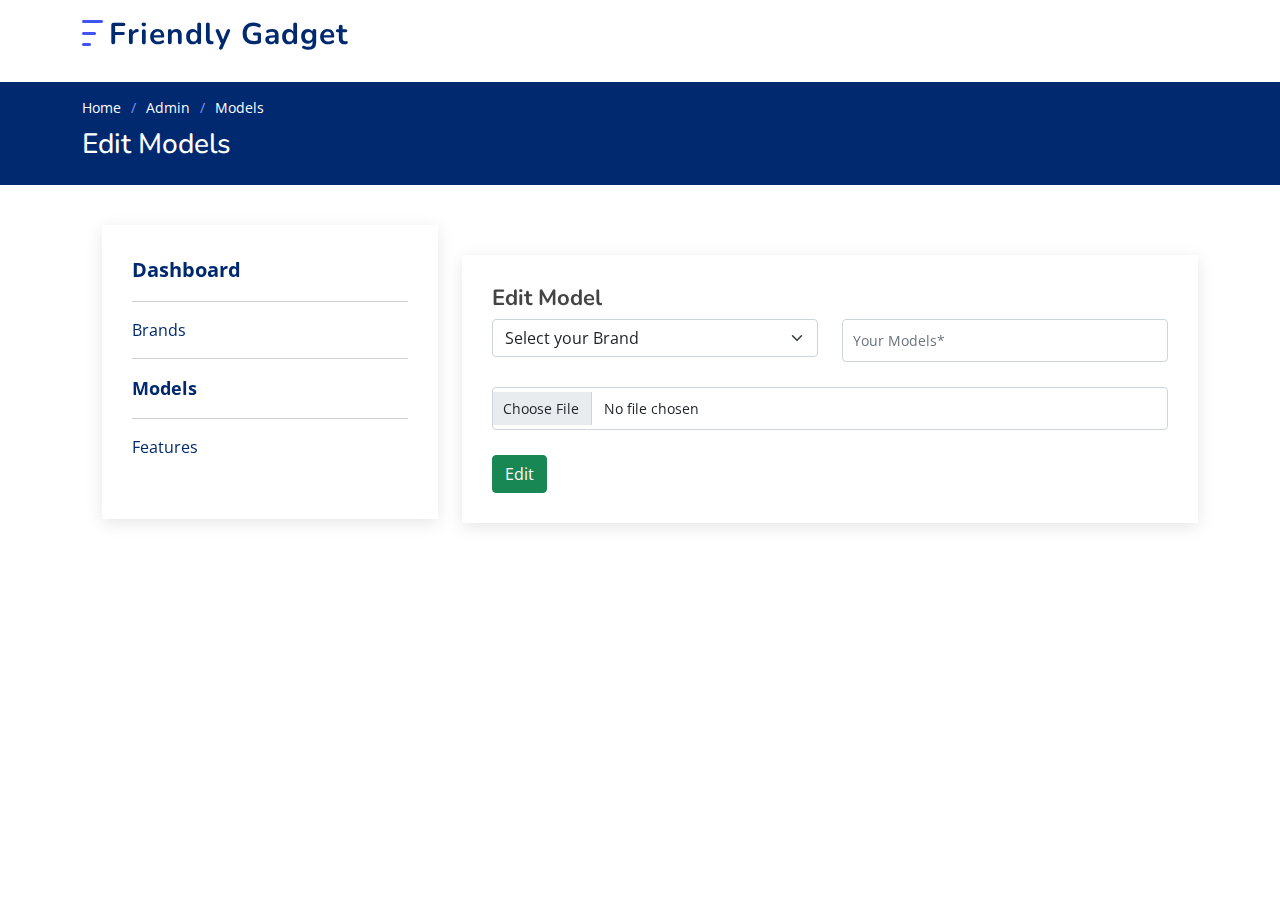
<file: editmodel.html>
<!DOCTYPE html>
<html lang="en">

<head>
    <meta charset="utf-8">
    <meta content="width=device-width, initial-scale=1.0" name="viewport">

    <title>Friendly Gadget</title>
    <meta content="" name="description">

    <meta content="" name="keywords">

    <!-- Favicons -->
    <link href="assets/img/logo.png" rel="icon">
    <link href="assets/img/apple-touch-icon.png" rel="apple-touch-icon">

    <!-- Google Fonts -->
    <link
        href="https://fonts.googleapis.com/css?family=Open+Sans:300,300i,400,400i,600,600i,700,700i|Nunito:300,300i,400,400i,600,600i,700,700i|Poppins:300,300i,400,400i,500,500i,600,600i,700,700i"
        rel="stylesheet">

    <!-- Vendor CSS Files -->
    <link href="assets/vendor/aos/aos.css" rel="stylesheet">
    <link href="assets/vendor/bootstrap/css/bootstrap.min.css" rel="stylesheet">
    <link href="assets/vendor/bootstrap-icons/bootstrap-icons.css" rel="stylesheet">
    <link href="assets/vendor/glightbox/css/glightbox.min.css" rel="stylesheet">
    <link href="assets/vendor/remixicon/remixicon.css" rel="stylesheet">
    <link href="assets/vendor/swiper/swiper-bundle.min.css" rel="stylesheet">

    <link href="assets/css/style.css" rel="stylesheet">
</head>

<body>

    <!-- ======= Header ======= -->
    <header id="header" class="header fixed-top">
        <div class="container-fluid container-xl d-flex align-items-center justify-content-between">

            <a href="index.html" class="logo d-flex align-items-center">
                <img src="assets/img/logo.png" alt="">
                <span>Friendly Gadget</span>
            </a>

            <nav id="navbar" class="navbar">
                <i class="bi bi-list mobile-nav-toggle"></i>
            </nav><!-- .navbar -->

        </div>
    </header><!-- End Header -->

    <main id="main">

        <!-- ======= Breadcrumbs ======= -->
        <section class="breadcrumbs">
            <div class="container">

                <ol>
                    <li><a href="index.html">Home</a></li>
                    <li><a href="Admin.html">Admin</a></li>
                    <li>Models</li>
                  </ol>
                  <h2>Edit Models</h2>

            </div>
        </section><!-- End Breadcrumbs -->

        <!-- ======= Blog Single Section ======= -->
        <section id="blog" class="blog">
            <div class="container" data-aos="fade-up">

                <div class="row">
                    <div class="col-lg-4">

                        <div class="sidebar">

                            <div class="sidebar-item categories">
                                <ul>
                                    <li><a href="Admin.html" class="sidebar-title ">Dashboard </a></li>
                                    <hr>
                                    <li><a href="Brands.html">Brands </a></li>
                                    <hr>
                                    <li><a href="Model.html" class="active">Models </a></li>
                                    <hr>
                                    <li><a href="features.html">Features </a></li>

                                </ul>
                            </div><!-- End sidebar categories-->


                        </div><!-- End sidebar recent posts-->



                    </div><!-- End sidebar -->

                    <div class="col-lg-8 entries">



                        <div class="blog-comments">



                            <div class="reply-form">
                                <h4>Edit Model</h4>
                                <form action="">
                                    <div class="row">
                                        <div class="col-md-6 form-group">
                                            <select name="category" class="form-select"
                                                aria-label="Default select example">
                                                <option selected disabled>Select your Brand</option>

                                                <option>Samsung</option>
                                                <option>Huawie</option>
                                                <option>Apple</option>
                                            </select>

                                        </div>
                                        <div class="col-md-6 form-group">
                                            <input name="model" type="text" class="form-control"
                                                placeholder="Your Models*">
                                        </div>
                                    </div>
                                    <div class="row">
                                        <div class="col form-group">
                                            <input name="image" type="file" class="form-control" placeholder="">
                                        </div>
                                    </div>

                                    <button type="submit" class="btn btn-success">Edit</button>

                                </form>

                            </div>

                        </div><!-- End blog comments -->

                    </div><!-- End blog entries list -->


                </div><!-- End blog sidebar -->

            </div>

            </div>
        </section><!-- End Blog Single Section -->

    </main><!-- End #main -->

    <!-- ======= Footer ======= -->


    <a href="#" class="back-to-top d-flex align-items-center justify-content-center"><i
            class="bi bi-arrow-up-short"></i></a>

    <!-- Vendor JS Files -->
    <script src="assets/vendor/purecounter/purecounter.js"></script>
    <script src="assets/vendor/aos/aos.js"></script>
    <script src="assets/vendor/bootstrap/js/bootstrap.bundle.min.js"></script>
    <script src="assets/vendor/glightbox/js/glightbox.min.js"></script>
    <script src="assets/vendor/isotope-layout/isotope.pkgd.min.js"></script>
    <script src="assets/vendor/swiper/swiper-bundle.min.js"></script>
    <script src="assets/vendor/php-email-form/validate.js"></script>

    <!-- Template Main JS File -->
    <script src="assets/js/main.js"></script>

</body>

</html>
</file>
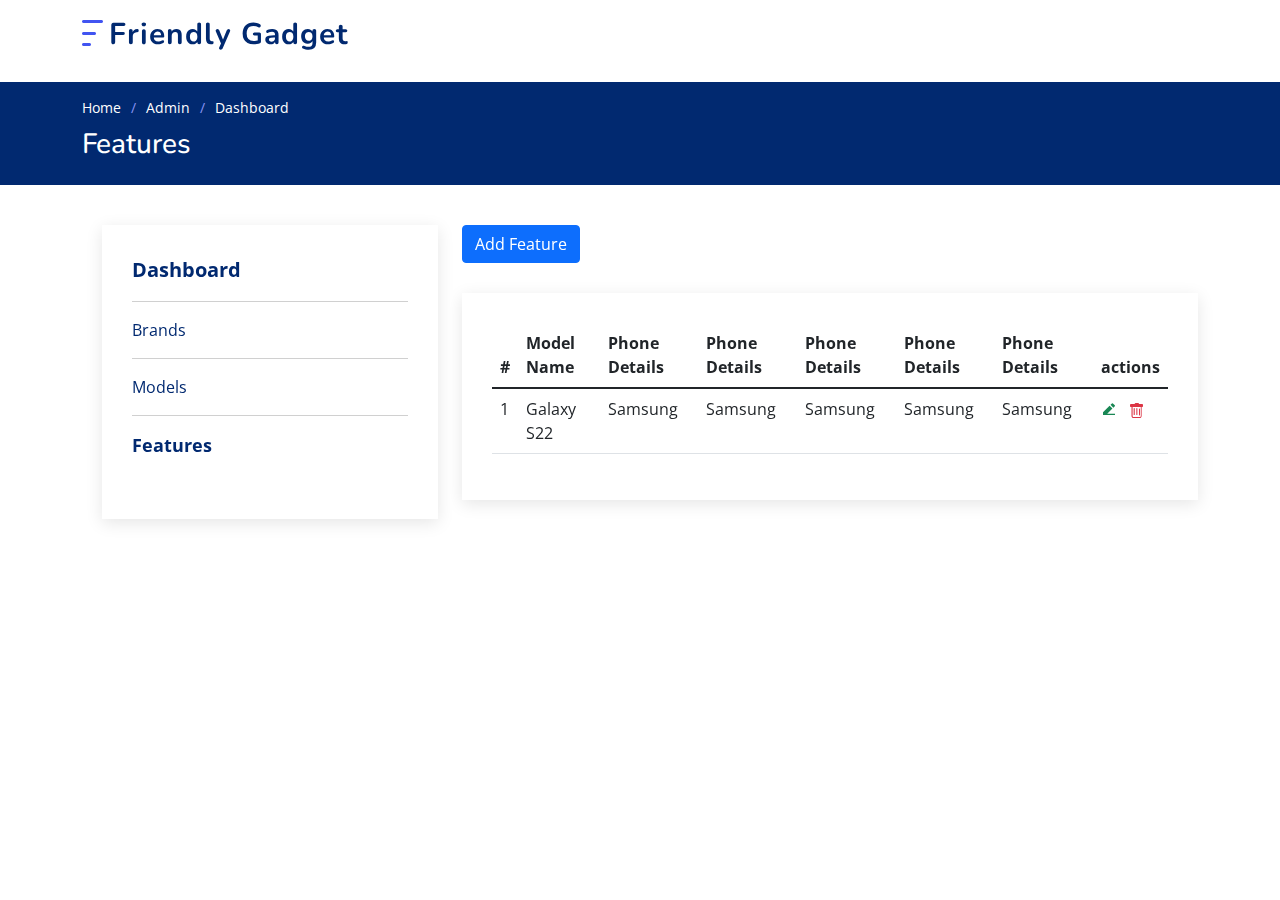
<file: features.html>
<!DOCTYPE html>
<html lang="en">

<head>
  <meta charset="utf-8">
  <meta content="width=device-width, initial-scale=1.0" name="viewport">

  <title>Friendly Gadget</title>
  <meta content="" name="description">

  <meta content="" name="keywords">

  <!-- Favicons -->
  <link href="assets/img/logo.png" rel="icon">
  <link href="assets/img/apple-touch-icon.png" rel="apple-touch-icon">

  <!-- Google Fonts -->
  <link href="https://fonts.googleapis.com/css?family=Open+Sans:300,300i,400,400i,600,600i,700,700i|Nunito:300,300i,400,400i,600,600i,700,700i|Poppins:300,300i,400,400i,500,500i,600,600i,700,700i" rel="stylesheet">

  <!-- Vendor CSS Files -->
  <link href="assets/vendor/aos/aos.css" rel="stylesheet">
  <link href="assets/vendor/bootstrap/css/bootstrap.min.css" rel="stylesheet">
  <link href="assets/vendor/bootstrap-icons/bootstrap-icons.css" rel="stylesheet">
  <link href="assets/vendor/glightbox/css/glightbox.min.css" rel="stylesheet">
  <link href="assets/vendor/remixicon/remixicon.css" rel="stylesheet">
  <link href="assets/vendor/swiper/swiper-bundle.min.css" rel="stylesheet">

  <link href="assets/css/style.css" rel="stylesheet">
</head>

<body>

  <!-- ======= Header ======= -->
  <header id="header" class="header fixed-top">
    <div class="container-fluid container-xl d-flex align-items-center justify-content-between">

      <a href="index.html" class="logo d-flex align-items-center">
        <img src="assets/img/logo.png" alt="">
        <span>Friendly Gadget</span>
      </a>

      <nav id="navbar" class="navbar">
        <i class="bi bi-list mobile-nav-toggle"></i>
      </nav><!-- .navbar -->

    </div>
  </header><!-- End Header -->

  <main id="main">

    <!-- ======= Breadcrumbs ======= -->
    <section class="breadcrumbs">
      <div class="container">

        <ol>
          <li><a href="index.html">Home</a></li>
          <li><a href="Admin.html">Admin</a></li>
          <li>Dashboard</li>
        </ol>
        <h2>Features</h2>

      </div>
    </section><!-- End Breadcrumbs -->

    <!-- ======= Blog Single Section ======= -->
    <section id="blog" class="blog">
      <div class="container" data-aos="fade-up">

        <div class="row">
            <div class="col-lg-4">

                <div class="sidebar">
    
                 
    
                  <div class="sidebar-item categories">
                    <ul>
                      <li><a href="Admin.html" class="sidebar-title ">Dashboard </a></li>
                                    <hr>
                      <li><a href="Brands.html" >Brands </a></li>
                      <hr>
                      <li><a href="Model.html" >Models </a></li>
                      <hr>
                      <li><a href="features.html" class="active">Features </a></li>
                    
                    </ul>
                  </div><!-- End sidebar categories-->
    
                  
                  </div><!-- End sidebar recent posts-->
    
                  
    
                </div><!-- End sidebar -->
    
          <div class="col-lg-8 entries">

           

            <div class="blog-comments">

                <button type="submit" class="btn btn-primary"><a href="addfeature.html" class="text-white">Add Feature</a></button>


              <div class="reply-form">
                <table class="table">
                    <thead>
                        <tr>
                            <th>#</th>
                            <th>Model Name</th>
                            <th>Phone Details</th>
                            <th>Phone Details</th>
                            <th>Phone Details</th>
                            <th>Phone Details</th>
                            <th>Phone Details</th>
                            
                            <th>actions</th>
                        </tr>
                        
                    </thead>
                    <tbody>
                        <tr>
                            <td>1</td>
                            <td>Galaxy S22</td>
                            <td>Samsung</td>
                            <td>Samsung</td>
                            <td>Samsung</td>
                            <td>Samsung</td>
                            <td>Samsung</td>
                          



                            <td>
                                <a href="" class="text-success"><i class="ri-edit-2-fill"></i></a> &nbsp;
                                <a href="" class="text-danger"><i class="bi-trash   "></i></a>

                            </td>
                        </tr>
                    </tbody>



                </table>

              </div>

            </div><!-- End blog comments -->

          </div><!-- End blog entries list -->

        
          </div><!-- End blog sidebar -->

        </div>

      </div>
    </section><!-- End Blog Single Section -->

  </main><!-- End #main -->



  <a href="#" class="back-to-top d-flex align-items-center justify-content-center"><i class="bi bi-arrow-up-short"></i></a>

  <!-- Vendor JS Files -->
  <script src="assets/vendor/purecounter/purecounter.js"></script>
  <script src="assets/vendor/aos/aos.js"></script>
  <script src="assets/vendor/bootstrap/js/bootstrap.bundle.min.js"></script>
  <script src="assets/vendor/glightbox/js/glightbox.min.js"></script>
  <script src="assets/vendor/isotope-layout/isotope.pkgd.min.js"></script>
  <script src="assets/vendor/swiper/swiper-bundle.min.js"></script>
  <script src="assets/vendor/php-email-form/validate.js"></script>

  <!-- Template Main JS File -->
  <script src="assets/js/main.js"></script>

</body>

</html>
</file>
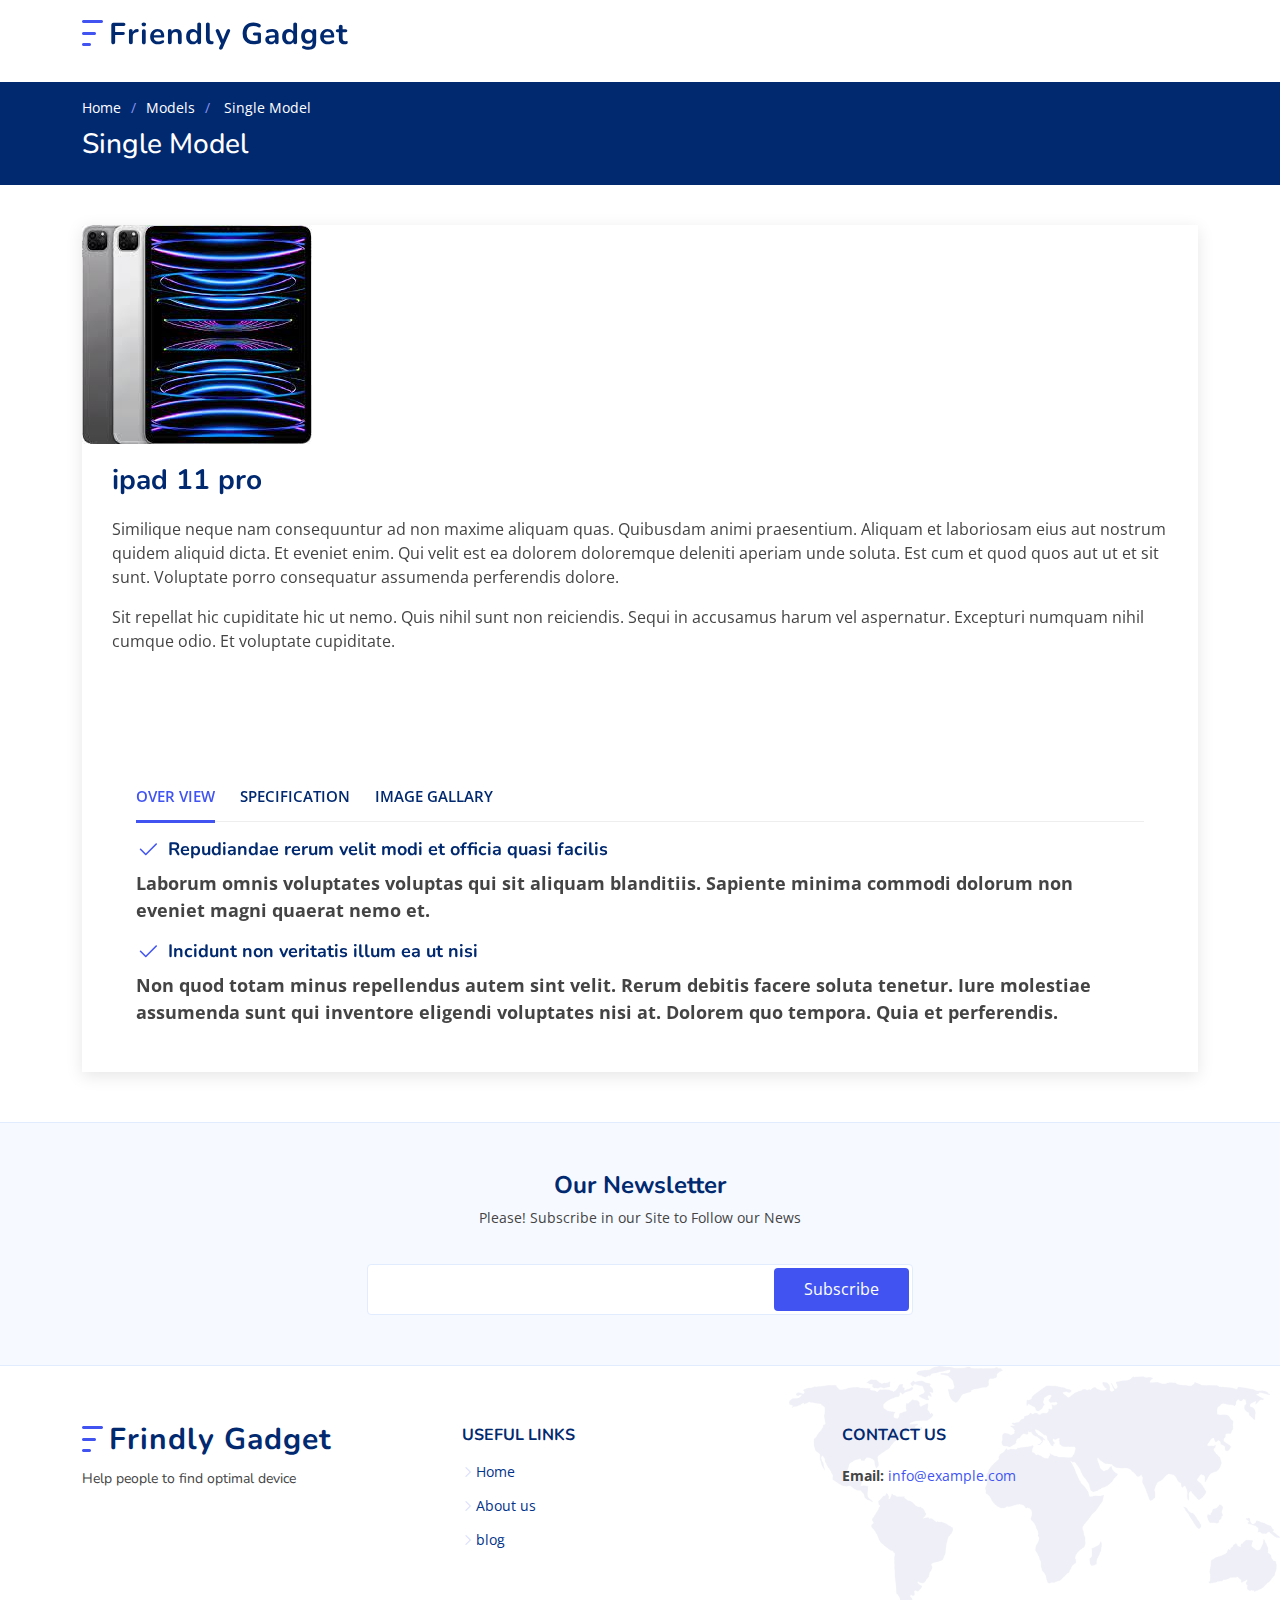
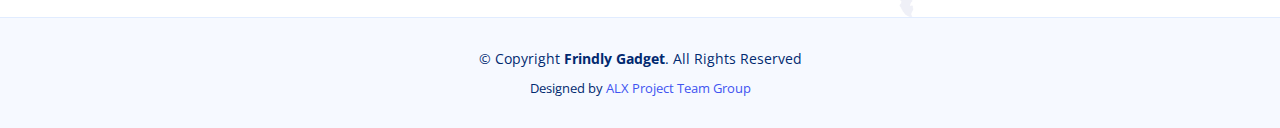
<file: model-single.html>
<!DOCTYPE html>
<html lang="en">

<head>
  <meta charset="utf-8">
  <meta content="width=device-width, initial-scale=1.0" name="viewport">

  <title>Friendly Gadget</title>
  <meta content="" name="description">

  <meta content="" name="keywords">

  <!-- Favicons -->
  <link href="assets/img/logo.png" rel="icon">
  <link href="assets/img/apple-touch-icon.png" rel="apple-touch-icon">

  <!-- Google Fonts -->
  <link
    href="https://fonts.googleapis.com/css?family=Open+Sans:300,300i,400,400i,600,600i,700,700i|Nunito:300,300i,400,400i,600,600i,700,700i|Poppins:300,300i,400,400i,500,500i,600,600i,700,700i"
    rel="stylesheet">

  <!-- Vendor CSS Files -->
  <link href="assets/vendor/aos/aos.css" rel="stylesheet">
  <link href="assets/vendor/bootstrap/css/bootstrap.min.css" rel="stylesheet">
  <link href="assets/vendor/bootstrap-icons/bootstrap-icons.css" rel="stylesheet">
  <link href="assets/vendor/glightbox/css/glightbox.min.css" rel="stylesheet">
  <link href="assets/vendor/remixicon/remixicon.css" rel="stylesheet">
  <link href="assets/vendor/swiper/swiper-bundle.min.css" rel="stylesheet">

  <link href="assets/css/style.css" rel="stylesheet">
</head>

<body>

  <!-- ======= Header ======= -->
  <header id="header" class="header fixed-top">
    <div class="container-fluid container-xl d-flex align-items-center justify-content-between">

      <a href="index.html" class="logo d-flex align-items-center">
        <img src="assets/img/logo.png" alt="">
        <span>Friendly Gadget</span>
      </a>

      <nav id="navbar" class="navbar">
        <i class="bi bi-list mobile-nav-toggle"></i>
      </nav><!-- .navbar -->

    </div>
  </header><!-- End Header -->

  <main id="main">

    <!-- ======= Breadcrumbs ======= -->
    <section class="breadcrumbs">
      <div class="container">

        <ol>
          <li><a href="index.html">Home</a></li>
          <li><a href="models.html">Models</a></li>
          <li> Single Model</li>
        </ol>
        <h2> Single Model</h2>

      </div>
    </section><!-- End Breadcrumbs -->

    <!-- ======= Blog Single Section ======= -->
    <section id="blog" class="blog">
      <div class="container" data-aos="fade-up">

        <div class="row">

          <div class="col-lg-12 entries">

            <article class="entry entry-single">

              <div class="entry-img">
                <img src="assets/img/models/iphone-ipad.jpeg" alt="" class="img-fluid">
              </div>

              <h2 class="entry-title">
                <a href="model-single.html">ipad 11 pro</a>
              </h2>


              <div class="entry-content">
                <p>
                  Similique neque nam consequuntur ad non maxime aliquam quas. Quibusdam animi praesentium. Aliquam et
                  laboriosam eius aut nostrum quidem aliquid dicta.
                  Et eveniet enim. Qui velit est ea dolorem doloremque deleniti aperiam unde soluta. Est cum et quod
                  quos aut ut et sit sunt. Voluptate porro consequatur assumenda perferendis dolore.
                </p>

                <p>
                  Sit repellat hic cupiditate hic ut nemo. Quis nihil sunt non reiciendis. Sequi in accusamus harum vel
                  aspernatur. Excepturi numquam nihil cumque odio. Et voluptate cupiditate.
                </p>


              </div>
            <!-- End blog entry -->
            <!--  -->
            <!-- <section id="features" class="features"> -->
            <div class="container features" data-aos="fade-up">
              <!-- Feature Tabs -->
              <div class="feture-tabs" data-aos="fade-up">
                <div class="col-lg-12 align-content-center">

                  <!-- Tabs -->
                  <ul class="nav nav-pills mb-3">
                    <li>
                      <a class="nav-link active" data-bs-toggle="pill" href="#tab1"> Over View</a>
                    </li>
                    <li>
                      <a class="nav-link" data-bs-toggle="pill" href="#tab2">Specification</a>
                    </li>
                    <li>
                      <a class="nav-link" data-bs-toggle="pill" href="#tab3">Image Gallary</a>
                    </li>
                  </ul><!-- End Tabs -->

                  <!-- Tab Content -->
                  <div class="tab-content">

                    <div class="tab-pane fade show active" id="tab1">

                      <div class="d-flex align-items-center mb-2">
                        <i class="bi bi-check2"></i>
                        <h4>Repudiandae rerum velit modi et officia quasi facilis</h4>
                      </div>
                      <p>Laborum omnis voluptates voluptas qui sit aliquam blanditiis. Sapiente minima commodi dolorum
                        non eveniet magni quaerat nemo et.</p>
                      <div class="d-flex align-items-center mb-2">
                        <i class="bi bi-check2"></i>
                        <h4>Incidunt non veritatis illum ea ut nisi</h4>
                      </div>
                      <p>Non quod totam minus repellendus autem sint velit. Rerum debitis facere soluta tenetur. Iure
                        molestiae assumenda sunt qui inventore eligendi voluptates nisi at. Dolorem quo tempora. Quia et
                        perferendis.</p>
                    </div><!-- End Tab 1 Content -->

                    <div class="tab-pane fade show" id="tab2">

                      <div class="sidebar">
                        <h2 class="sidebar-title">Features</h2>
                        <div class="sidebar-item categories">
                          <table class="table">
                            <tr>
                              <th>Phone Details</th>
                              <td>
                                <table style="width:100%">

                                  <tr>
                                    <th>Bettery</th>
                                    <td>555-1234</td>

                                  </tr>
                                  <tr>
                                    <th>Memory</th>
                                    <td>555-1234</td>

                                  </tr>
                                  <tr>
                                    <th>Storage</th>
                                    <td>555-1234</td>

                                  </tr>

                                </table>
                              </td>
                            </tr>
                            <tr>
                              <th>Launch Details</th>
                              <td>
                                <table style="width:100%">

                                  <tr>
                                    <th>Bettery</th>
                                    <td>555-1234</td>

                                  </tr>
                                  <tr>
                                    <th>Memory</th>
                                    <td>555-1234</td>

                                  </tr>
                                  <tr>
                                    <th>Storage</th>
                                    <td>555-1234</td>

                                  </tr>

                                </table>
                              </td>
                            </tr>
                            <tr>
                              <th>Network Details</th>
                              <td>
                                <table style="width:100%">

                                  <tr>
                                    <th>Bettery</th>
                                    <td>555-1234</td>

                                  </tr>
                                  <tr>
                                    <th>Memory</th>
                                    <td>555-1234</td>

                                  </tr>
                                  <tr>
                                    <th>Storage</th>
                                    <td>555-1234</td>

                                  </tr>

                                </table>
                              </td>
                            </tr>
                            <tr>
                              <th>Body Details</th>
                              <td>
                                <table style="width:100%">

                                  <tr>
                                    <th>Bettery</th>
                                    <td>555-1234</td>

                                  </tr>
                                  <tr>
                                    <th>Memory</th>
                                    <td>555-1234</td>

                                  </tr>
                                  <tr>
                                    <th>Storage</th>
                                    <td>555-1234</td>

                                  </tr>

                                </table>
                              </td>
                            </tr>
                            <tr>
                              <th>Display Details</th>
                              <td>
                                <table style="width:100%">

                                  <tr>
                                    <th>Bettery</th>
                                    <td>555-1234</td>

                                  </tr>
                                  <tr>
                                    <th>Memory</th>
                                    <td>555-1234</td>

                                  </tr>
                                  <tr>
                                    <th>Storage</th>
                                    <td>555-1234</td>

                                  </tr>

                                </table>
                              </td>
                            </tr>
                            <tr>
                              <th>platform Details</th>
                              <td>
                                <table style="width:100%">

                                  <tr>
                                    <th>Bettery</th>
                                    <td>555-1234</td>

                                  </tr>
                                  <tr>
                                    <th>Memory</th>
                                    <td>555-1234</td>

                                  </tr>
                                  <tr>
                                    <th>Storage</th>
                                    <td>555-1234</td>

                                  </tr>

                                </table>
                              </td>
                            </tr>
                            <tr>
                              <th>Processor Details</th>
                              <td>
                                <table style="width:100%">

                                  <tr>
                                    <th>Bettery</th>
                                    <td>555-1234</td>

                                  </tr>
                                  <tr>
                                    <th>Memory</th>
                                    <td>555-1234</td>

                                  </tr>
                                  <tr>
                                    <th>Storage</th>
                                    <td>555-1234</td>

                                  </tr>

                                </table>
                              </td>
                            </tr>
                            <tr>
                              <th>Chipset Details</th>
                              <td>
                                <table style="width:100%">

                                  <tr>
                                    <th>Bettery</th>
                                    <td>555-1234</td>

                                  </tr>
                                  <tr>
                                    <th>Memory</th>
                                    <td>555-1234</td>

                                  </tr>
                                  <tr>
                                    <th>Storage</th>
                                    <td>555-1234</td>

                                  </tr>

                                </table>
                              </td>
                            </tr>
                            <tr>
                              <th>Memory Details</th>
                              <td>
                                <table style="width:100%">

                                  <tr>
                                    <th>Bettery</th>
                                    <td>555-1234</td>

                                  </tr>
                                  <tr>
                                    <th>Memory</th>
                                    <td>555-1234</td>

                                  </tr>
                                  <tr>
                                    <th>Storage</th>
                                    <td>555-1234</td>

                                  </tr>

                                </table>
                              </td>
                            </tr>
                            <tr>
                              <th>Main Camera Details</th>
                              <td>
                                <table style="width:100%">

                                  <tr>
                                    <th>Bettery</th>
                                    <td>555-1234</td>

                                  </tr>
                                  <tr>
                                    <th>Memory</th>
                                    <td>555-1234</td>

                                  </tr>
                                  <tr>
                                    <th>Storage</th>
                                    <td>555-1234</td>

                                  </tr>

                                </table>
                              </td>
                            </tr>
                            <tr>
                              <th>Selfi Details</th>
                              <td>
                                <table style="width:100%">

                                  <tr>
                                    <th>Bettery</th>
                                    <td>555-1234</td>

                                  </tr>
                                  <tr>
                                    <th>Memory</th>
                                    <td>555-1234</td>

                                  </tr>
                                  <tr>
                                    <th>Storage</th>
                                    <td>555-1234</td>

                                  </tr>

                                </table>
                              </td>
                            </tr>
                            <tr>
                              <th>Bettery Details</th>
                              <td>
                                <table style="width:100%">

                                  <tr>
                                    <th>Bettery</th>
                                    <td>555-1234</td>

                                  </tr>
                                  <tr>
                                    <th>Memory</th>
                                    <td>555-1234</td>

                                  </tr>
                                  <tr>
                                    <th>Storage</th>
                                    <td>555-1234</td>

                                  </tr>

                                </table>
                              </td>
                            </tr>


                            </tr>
                            <tr>

                            </tr>
                          </table>


                        </div>


                        <!-- End sidebar categories-->



                      </div><!-- End sidebar -->

                    </div><!-- End Tab 2 Content -->

                    <div class="tab-pane fade show" id="tab3">


                      <div class="col-lg-12">
                        <div class="portfolio-details-slider swiper">
                          <div class="swiper-wrapper align-items-center">

                            <div class="swiper-slide">
                              <img src="assets/img/portfolio/portfolio-1.jpg" alt="">
                            </div>

                            <div class="swiper-slide">
                              <img src="assets/img/portfolio/portfolio-2.jpg" alt="">
                            </div>

                            <div class="swiper-slide">
                              <img src="assets/img/portfolio/portfolio-3.jpg" alt="">
                            </div>

                          </div>
                          <div class="swiper-pagination"></div>
                        </div>



                      </div><!-- End Tab 3 Content -->

                    </div>

                  </div>

                  <!-- <div class="col-lg-6">
                  <img src="assets/img/features.png" class="img-fluid" alt="">
                </div> -->

                </div><!-- End Feature Tabs -->
              </div>


              <!--  -->
            </div><!-- End blog entries list -->
          </article>


          </div>

        </div>
    </section><!-- End Blog Single Section -->

  </main><!-- End #main -->

  <!-- ======= Footer ======= -->
  <footer id="footer" class="footer">

    <div class="footer-newsletter">
      <div class="container">
        <div class="row justify-content-center">
          <div class="col-lg-12 text-center">
            <h4>Our Newsletter</h4>
            <p>Please! Subscribe in our Site to Follow our News</p>
          </div>
          <div class="col-lg-6">
            <form action="" method="post">
              <input type="email" name="email"><input type="submit" value="Subscribe">
            </form>
          </div>
        </div>
      </div>
    </div>

    <div class="footer-top">
      <div class="container">
        <div class="row gy-4">
          <div class="col-lg-4 col-md-12 footer-info">
            <a href="index.html" class="logo d-flex align-items-center">
              <img src="assets/img/logo.png" alt="">
              <span>Frindly Gadget</span>
            </a>
            <p>Help people to find optimal device </p>
          </div>

          <div class="col-lg-4 col-6 footer-links">
            <h4>Useful Links</h4>
            <ul>
              <li><i class="bi bi-chevron-right"></i> <a href="#hero">Home</a></li>
              <li><i class="bi bi-chevron-right"></i> <a href="#about">About us</a></li>
              <li><i class="bi bi-chevron-right"></i> <a href="#recent-blog-posts">blog</a></li>
            </ul>
          </div>
          <div class="col-lg-4 col-md-12 footer-contact text-center text-md-start">
            <h4>Contact Us</h4>
            <strong>Email:</strong> <a href="mailto:info@example.com">info@example.com</a><br>
            </p>

          </div>

        </div>
      </div>
    </div>

    <div class="container">
      <div class="copyright">
        &copy; Copyright <strong><span>Frindly Gadget</span></strong>. All Rights Reserved
      </div>
      <div class="credits">
        Designed by <a href="#">ALX Project Team Group</a>
      </div>
    </div>
  </footer><!-- End Footer -->


  <a href="#" class="back-to-top d-flex align-items-center justify-content-center"><i
      class="bi bi-arrow-up-short"></i></a>

  <!-- Vendor JS Files -->
  <script src="assets/vendor/purecounter/purecounter.js"></script>
  <script src="assets/vendor/aos/aos.js"></script>
  <script src="assets/vendor/bootstrap/js/bootstrap.bundle.min.js"></script>
  <script src="assets/vendor/glightbox/js/glightbox.min.js"></script>
  <script src="assets/vendor/isotope-layout/isotope.pkgd.min.js"></script>
  <script src="assets/vendor/swiper/swiper-bundle.min.js"></script>
  <script src="assets/vendor/php-email-form/validate.js"></script>

  <!-- Template Main JS File -->
  <script src="assets/js/main.js"></script>

</body>

</html>
</file>
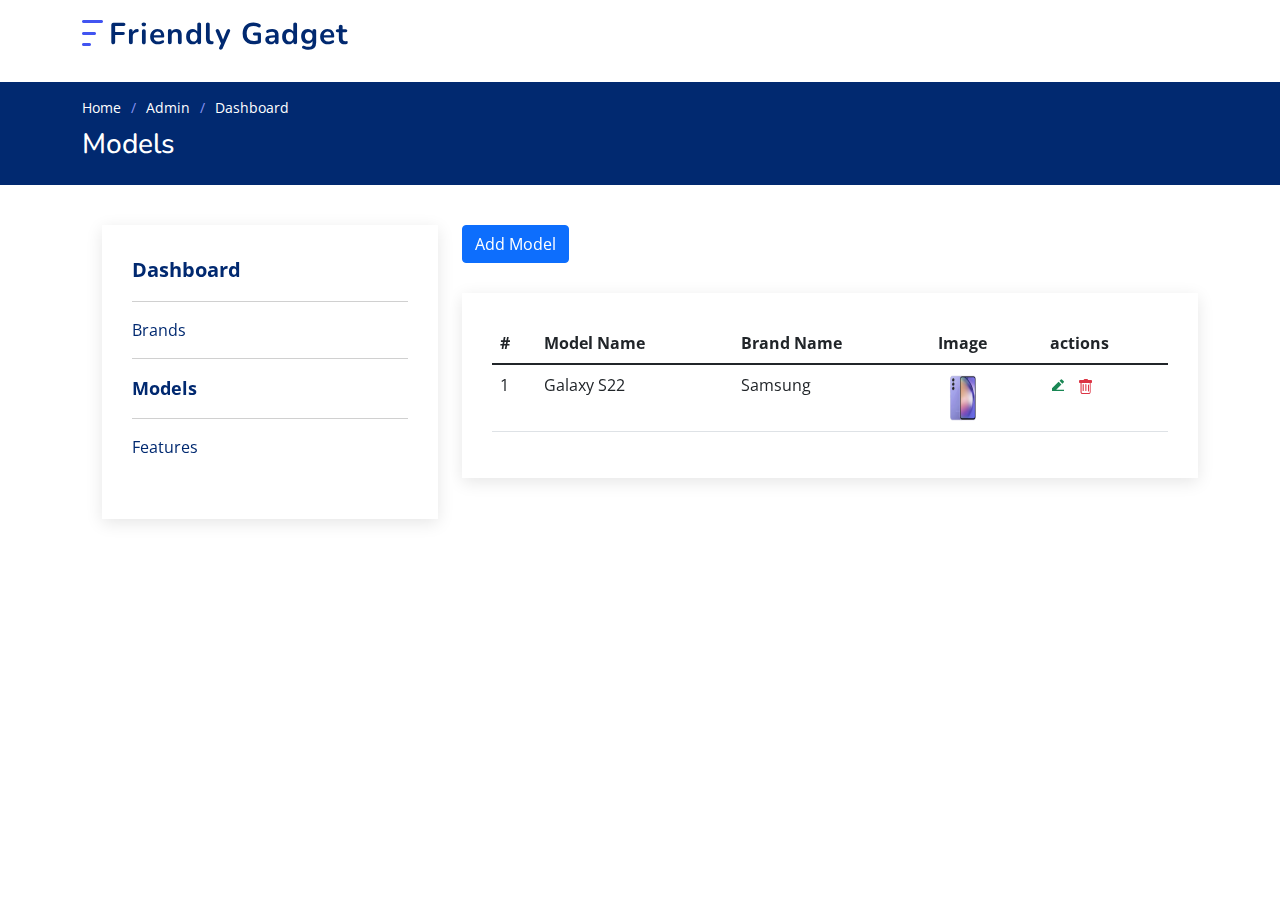
<file: Model.html>
<!DOCTYPE html>
<html lang="en">

<head>
  <meta charset="utf-8">
  <meta content="width=device-width, initial-scale=1.0" name="viewport">

  <title>Friendly Gadget</title>
  <meta content="" name="description">

  <meta content="" name="keywords">

  <!-- Favicons -->
  <link href="assets/img/logo.png" rel="icon">
  <link href="assets/img/apple-touch-icon.png" rel="apple-touch-icon">

  <!-- Google Fonts -->
  <link href="https://fonts.googleapis.com/css?family=Open+Sans:300,300i,400,400i,600,600i,700,700i|Nunito:300,300i,400,400i,600,600i,700,700i|Poppins:300,300i,400,400i,500,500i,600,600i,700,700i" rel="stylesheet">

  <!-- Vendor CSS Files -->
  <link href="assets/vendor/aos/aos.css" rel="stylesheet">
  <link href="assets/vendor/bootstrap/css/bootstrap.min.css" rel="stylesheet">
  <link href="assets/vendor/bootstrap-icons/bootstrap-icons.css" rel="stylesheet">
  <link href="assets/vendor/glightbox/css/glightbox.min.css" rel="stylesheet">
  <link href="assets/vendor/remixicon/remixicon.css" rel="stylesheet">
  <link href="assets/vendor/swiper/swiper-bundle.min.css" rel="stylesheet">

  <link href="assets/css/style.css" rel="stylesheet">
</head>

<body>

  <!-- ======= Header ======= -->
  <header id="header" class="header fixed-top">
    <div class="container-fluid container-xl d-flex align-items-center justify-content-between">

      <a href="index.html" class="logo d-flex align-items-center">
        <img src="assets/img/logo.png" alt="">
        <span>Friendly Gadget</span>
      </a>

      <nav id="navbar" class="navbar">
        <i class="bi bi-list mobile-nav-toggle"></i>
      </nav><!-- .navbar -->

    </div>
  </header><!-- End Header -->

  <main id="main">

    <!-- ======= Breadcrumbs ======= -->
    <section class="breadcrumbs">
      <div class="container">

        <ol>
          <li><a href="index.html">Home</a></li>
          <li><a href="Admin.html">Admin</a></li>
          <li>Dashboard</li>
        </ol>
        <h2>Models</h2>

      </div>
    </section><!-- End Breadcrumbs -->

    <!-- ======= Blog Single Section ======= -->
    <section id="blog" class="blog">
      <div class="container" data-aos="fade-up">

        <div class="row">
            <div class="col-lg-4">

                <div class="sidebar">
    
                 
    
                  <div class="sidebar-item categories">
                    <ul>
                      <li><a href="Admin.html"  class="sidebar-title " >Dashboard </a></li>
                      <hr>
                      <li><a href="Brands.html" >Brands </a></li>
                      <hr>
                      <li><a href="Model.html" class="active">Models </a></li>
                      <hr>
                      <li><a href="features.html">Features </a></li>
                    
                    </ul>
                  </div><!-- End sidebar categories-->
    
                  
                  </div><!-- End sidebar recent posts-->
    
                  
    
                </div><!-- End sidebar -->
    
          <div class="col-lg-8 entries">

           

            <div class="blog-comments">

                <button type="submit" class="btn btn-primary"><a href="addmodel.html" class="text-white">Add Model</a></button>


              <div class="reply-form">
                <table class="table">
                    <thead>
                        <tr>
                            <th>#</th>
                            <th>Model Name</th>
                            <th>Brand Name</th>
                            <th>Image</th>
                            <th>actions</th>
                        </tr>
                        
                    </thead>
                    <tbody>
                        <tr>
                            <td>1</td>
                            <td>Galaxy S22</td>
                            <td>Samsung</td>
                            <td><img src="assets/img/models/samsung galaxy22+.webp" height="50" width="50"></td>

                            <td>
                                <a href="editmodel.html" class="text-success"><i class="ri-edit-2-fill"></i></a> &nbsp;
                                <a href="" class="text-danger"><i class="bi-trash   "></i></a>

                            </td>
                        </tr>
                    </tbody>



                </table>

              </div>

            </div><!-- End blog comments -->

          </div><!-- End blog entries list -->

        
          </div><!-- End blog sidebar -->

        </div>

      </div>
    </section><!-- End Blog Single Section -->

  </main><!-- End #main -->


  

  <a href="#" class="back-to-top d-flex align-items-center justify-content-center"><i class="bi bi-arrow-up-short"></i></a>

  <!-- Vendor JS Files -->
  <script src="assets/vendor/purecounter/purecounter.js"></script>
  <script src="assets/vendor/aos/aos.js"></script>
  <script src="assets/vendor/bootstrap/js/bootstrap.bundle.min.js"></script>
  <script src="assets/vendor/glightbox/js/glightbox.min.js"></script>
  <script src="assets/vendor/isotope-layout/isotope.pkgd.min.js"></script>
  <script src="assets/vendor/swiper/swiper-bundle.min.js"></script>
  <script src="assets/vendor/php-email-form/validate.js"></script>

  <!-- Template Main JS File -->
  <script src="assets/js/main.js"></script>

</body>

</html>
</file>
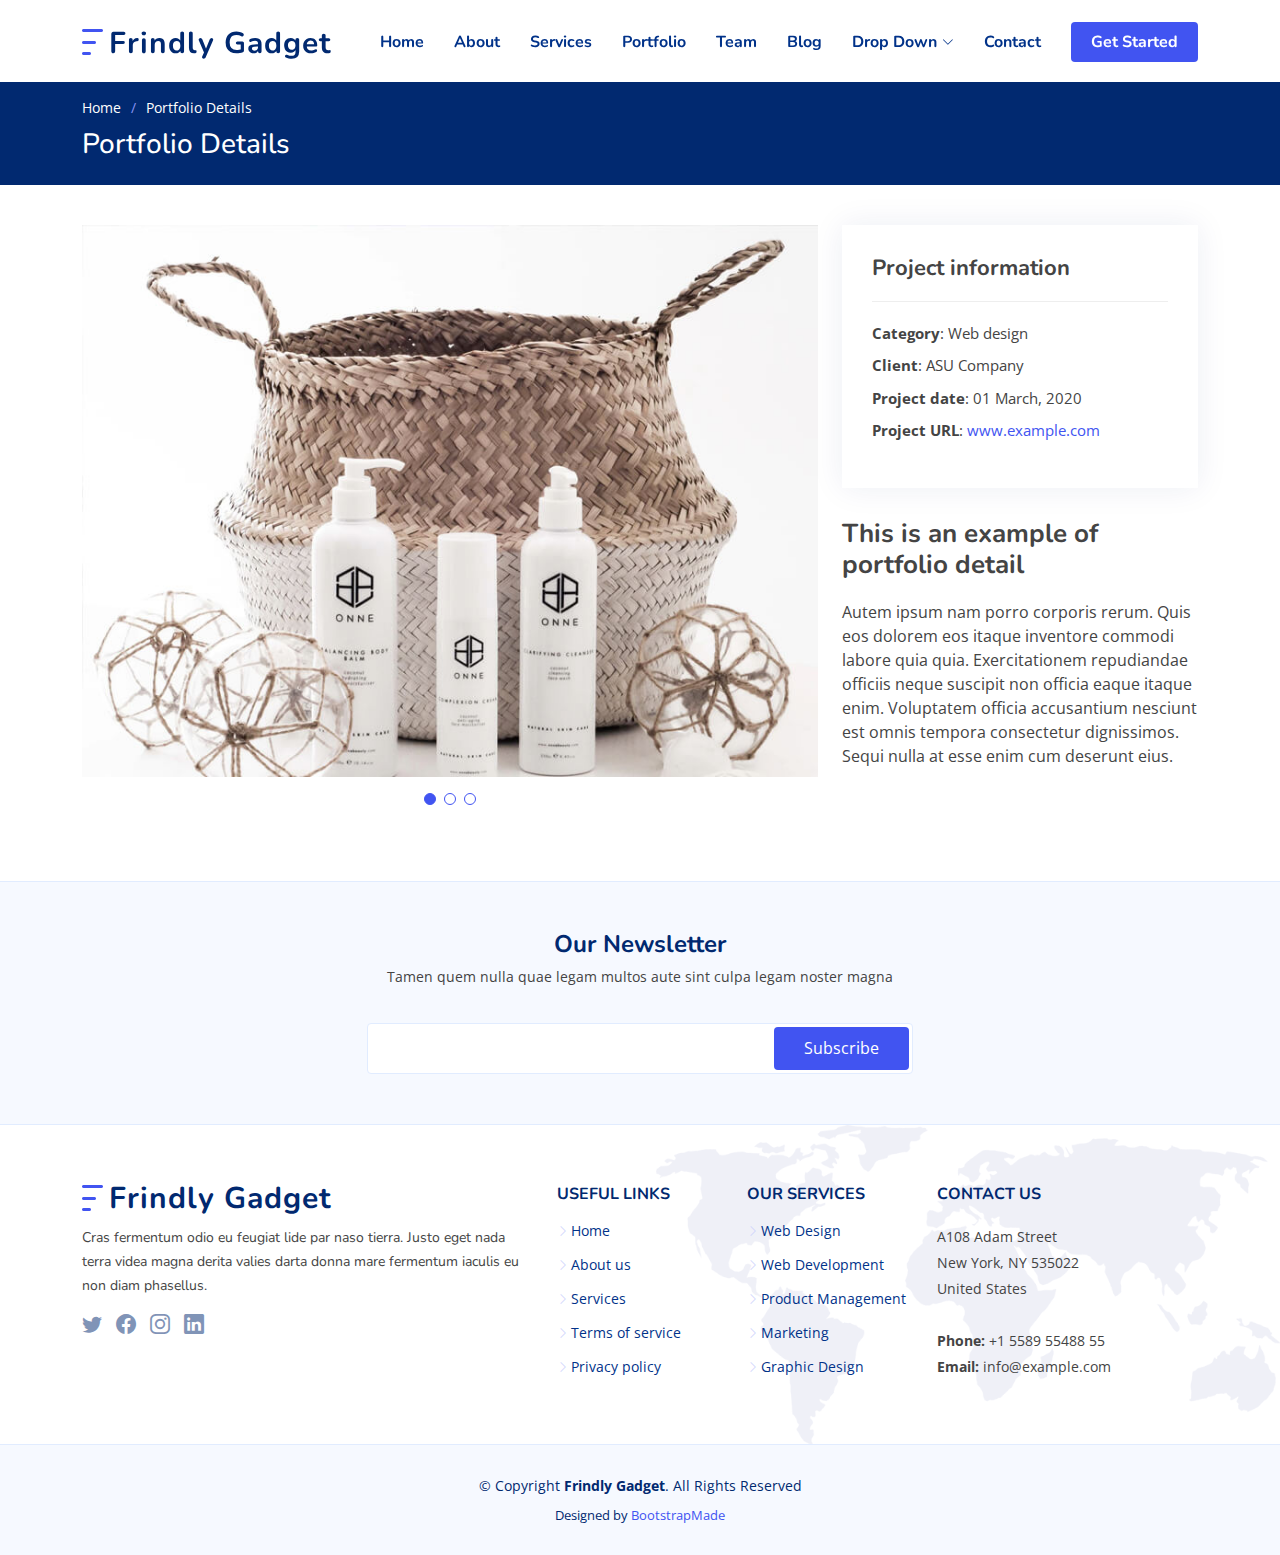
<file: portfolio-details.html>
<!DOCTYPE html>
<html lang="en">

<head>
  <meta charset="utf-8">
  <meta content="width=device-width, initial-scale=1.0" name="viewport">

  <title>Portfolio Details - Frindly Gadget Bootstrap Template</title>
  <meta content="" name="description">
  <meta content="" name="keywords">

  <!-- Favicons -->
  <link href="assets/img/favicon.png" rel="icon">
  <link href="assets/img/apple-touch-icon.png" rel="apple-touch-icon">

  <!-- Google Fonts -->
  <link href="https://fonts.googleapis.com/css?family=Open+Sans:300,300i,400,400i,600,600i,700,700i|Nunito:300,300i,400,400i,600,600i,700,700i|Poppins:300,300i,400,400i,500,500i,600,600i,700,700i" rel="stylesheet">

  <!-- Vendor CSS Files -->
  <link href="assets/vendor/aos/aos.css" rel="stylesheet">
  <link href="assets/vendor/bootstrap/css/bootstrap.min.css" rel="stylesheet">
  <link href="assets/vendor/bootstrap-icons/bootstrap-icons.css" rel="stylesheet">
  <link href="assets/vendor/glightbox/css/glightbox.min.css" rel="stylesheet">
  <link href="assets/vendor/remixicon/remixicon.css" rel="stylesheet">
  <link href="assets/vendor/swiper/swiper-bundle.min.css" rel="stylesheet">

  <!-- Template Main CSS File -->
  <link href="assets/css/style.css" rel="stylesheet">

  <!-- =======================================================
  * Template Name: Frindly Gadget - v1.9.0
  * Template URL: https://bootstrapmade.com/Frindly Gadget-bootstrap-startup-template/
  * Author: BootstrapMade.com
  * License: https://bootstrapmade.com/license/
  ======================================================== -->
</head>

<body>

  <!-- ======= Header ======= -->
  <header id="header" class="header fixed-top">
    <div class="container-fluid container-xl d-flex align-items-center justify-content-between">

      <a href="index.html" class="logo d-flex align-items-center">
        <img src="assets/img/logo.png" alt="">
        <span>Frindly Gadget</span>
      </a>

      <nav id="navbar" class="navbar">
        <ul>
          <li><a class="nav-link scrollto " href="#hero">Home</a></li>
          <li><a class="nav-link scrollto" href="#about">About</a></li>
          <li><a class="nav-link scrollto" href="#services">Services</a></li>
          <li><a class="nav-link scrollto" href="#portfolio">Portfolio</a></li>
          <li><a class="nav-link scrollto" href="#team">Team</a></li>
          <li><a href="blog.html">Blog</a></li>
          <li class="dropdown"><a href="#"><span>Drop Down</span> <i class="bi bi-chevron-down"></i></a>
            <ul>
              <li><a href="#">Drop Down 1</a></li>
              <li class="dropdown"><a href="#"><span>Deep Drop Down</span> <i class="bi bi-chevron-right"></i></a>
                <ul>
                  <li><a href="#">Deep Drop Down 1</a></li>
                  <li><a href="#">Deep Drop Down 2</a></li>
                  <li><a href="#">Deep Drop Down 3</a></li>
                  <li><a href="#">Deep Drop Down 4</a></li>
                  <li><a href="#">Deep Drop Down 5</a></li>
                </ul>
              </li>
              <li><a href="#">Drop Down 2</a></li>
              <li><a href="#">Drop Down 3</a></li>
              <li><a href="#">Drop Down 4</a></li>
            </ul>
          </li>
          <li><a class="nav-link scrollto" href="#contact">Contact</a></li>
          <li><a class="getstarted scrollto" href="#about">Get Started</a></li>
        </ul>
        <i class="bi bi-list mobile-nav-toggle"></i>
      </nav><!-- .navbar -->

    </div>
  </header><!-- End Header -->

  <main id="main">

    <!-- ======= Breadcrumbs ======= -->
    <section class="breadcrumbs">
      <div class="container">

        <ol>
          <li><a href="index.html">Home</a></li>
          <li>Portfolio Details</li>
        </ol>
        <h2>Portfolio Details</h2>

      </div>
    </section><!-- End Breadcrumbs -->

    <!-- ======= Portfolio Details Section ======= -->
    <section id="portfolio-details" class="portfolio-details">
      <div class="container">

        <div class="row gy-4">

          <div class="col-lg-8">
            <div class="portfolio-details-slider swiper">
              <div class="swiper-wrapper align-items-center">

                <div class="swiper-slide">
                  <img src="assets/img/portfolio/portfolio-1.jpg" alt="">
                </div>

                <div class="swiper-slide">
                  <img src="assets/img/portfolio/portfolio-2.jpg" alt="">
                </div>

                <div class="swiper-slide">
                  <img src="assets/img/portfolio/portfolio-3.jpg" alt="">
                </div>

              </div>
              <div class="swiper-pagination"></div>
            </div>
          </div>

          <div class="col-lg-4">
            <div class="portfolio-info">
              <h3>Project information</h3>
              <ul>
                <li><strong>Category</strong>: Web design</li>
                <li><strong>Client</strong>: ASU Company</li>
                <li><strong>Project date</strong>: 01 March, 2020</li>
                <li><strong>Project URL</strong>: <a href="#">www.example.com</a></li>
              </ul>
            </div>
            <div class="portfolio-description">
              <h2>This is an example of portfolio detail</h2>
              <p>
                Autem ipsum nam porro corporis rerum. Quis eos dolorem eos itaque inventore commodi labore quia quia. Exercitationem repudiandae officiis neque suscipit non officia eaque itaque enim. Voluptatem officia accusantium nesciunt est omnis tempora consectetur dignissimos. Sequi nulla at esse enim cum deserunt eius.
              </p>
            </div>
          </div>

        </div>

      </div>
    </section><!-- End Portfolio Details Section -->

  </main><!-- End #main -->

  <!-- ======= Footer ======= -->
  <footer id="footer" class="footer">

    <div class="footer-newsletter">
      <div class="container">
        <div class="row justify-content-center">
          <div class="col-lg-12 text-center">
            <h4>Our Newsletter</h4>
            <p>Tamen quem nulla quae legam multos aute sint culpa legam noster magna</p>
          </div>
          <div class="col-lg-6">
            <form action="" method="post">
              <input type="email" name="email"><input type="submit" value="Subscribe">
            </form>
          </div>
        </div>
      </div>
    </div>

    <div class="footer-top">
      <div class="container">
        <div class="row gy-4">
          <div class="col-lg-5 col-md-12 footer-info">
            <a href="index.html" class="logo d-flex align-items-center">
              <img src="assets/img/logo.png" alt="">
              <span>Frindly Gadget</span>
            </a>
            <p>Cras fermentum odio eu feugiat lide par naso tierra. Justo eget nada terra videa magna derita valies darta donna mare fermentum iaculis eu non diam phasellus.</p>
            <div class="social-links mt-3">
              <a href="#" class="twitter"><i class="bi bi-twitter"></i></a>
              <a href="#" class="facebook"><i class="bi bi-facebook"></i></a>
              <a href="#" class="instagram"><i class="bi bi-instagram"></i></a>
              <a href="#" class="linkedin"><i class="bi bi-linkedin"></i></a>
            </div>
          </div>

          <div class="col-lg-2 col-6 footer-links">
            <h4>Useful Links</h4>
            <ul>
              <li><i class="bi bi-chevron-right"></i> <a href="#">Home</a></li>
              <li><i class="bi bi-chevron-right"></i> <a href="#">About us</a></li>
              <li><i class="bi bi-chevron-right"></i> <a href="#">Services</a></li>
              <li><i class="bi bi-chevron-right"></i> <a href="#">Terms of service</a></li>
              <li><i class="bi bi-chevron-right"></i> <a href="#">Privacy policy</a></li>
            </ul>
          </div>

          <div class="col-lg-2 col-6 footer-links">
            <h4>Our Services</h4>
            <ul>
              <li><i class="bi bi-chevron-right"></i> <a href="#">Web Design</a></li>
              <li><i class="bi bi-chevron-right"></i> <a href="#">Web Development</a></li>
              <li><i class="bi bi-chevron-right"></i> <a href="#">Product Management</a></li>
              <li><i class="bi bi-chevron-right"></i> <a href="#">Marketing</a></li>
              <li><i class="bi bi-chevron-right"></i> <a href="#">Graphic Design</a></li>
            </ul>
          </div>

          <div class="col-lg-3 col-md-12 footer-contact text-center text-md-start">
            <h4>Contact Us</h4>
            <p>
              A108 Adam Street <br>
              New York, NY 535022<br>
              United States <br><br>
              <strong>Phone:</strong> +1 5589 55488 55<br>
              <strong>Email:</strong> info@example.com<br>
            </p>

          </div>

        </div>
      </div>
    </div>

    <div class="container">
      <div class="copyright">
        &copy; Copyright <strong><span>Frindly Gadget</span></strong>. All Rights Reserved
      </div>
      <div class="credits">
        <!-- All the links in the footer should remain intact. -->
        <!-- You can delete the links only if you purchased the pro version. -->
        <!-- Licensing information: https://bootstrapmade.com/license/ -->
        <!-- Purchase the pro version with working PHP/AJAX contact form: https://bootstrapmade.com/Frindly Gadget-bootstrap-startup-template/ -->
        Designed by <a href="https://bootstrapmade.com/">BootstrapMade</a>
      </div>
    </div>
  </footer><!-- End Footer -->

  <a href="#" class="back-to-top d-flex align-items-center justify-content-center"><i class="bi bi-arrow-up-short"></i></a>

  <!-- Vendor JS Files -->
  <script src="assets/vendor/purecounter/purecounter.js"></script>
  <script src="assets/vendor/aos/aos.js"></script>
  <script src="assets/vendor/bootstrap/js/bootstrap.bundle.min.js"></script>
  <script src="assets/vendor/glightbox/js/glightbox.min.js"></script>
  <script src="assets/vendor/isotope-layout/isotope.pkgd.min.js"></script>
  <script src="assets/vendor/swiper/swiper-bundle.min.js"></script>
  <script src="assets/vendor/php-email-form/validate.js"></script>

  <!-- Template Main JS File -->
  <script src="assets/js/main.js"></script>

</body>

</html>
</file>
<file: assets/css/style.css>
/**
* Template Name: Frindly Gadget - v1.9.0
* Template URL: https://bootstrapmade.com/Frindly Gadget-bootstrap-startup-template/
* Author: BootstrapMade.com
* License: https://bootstrapmade.com/license/
*/

/*--------------------------------------------------------------
# General
--------------------------------------------------------------*/
:root {
  scroll-behavior: smooth;
}

body {
  font-family: "Open Sans", sans-serif;
  color: #444444;
}

a {
  color: #4154f1;
  text-decoration: none;
}

a:hover {
  color: #717ff5;
  text-decoration: none;
}

h1, h2, h3, h4, h5, h6 {
  font-family: "Nunito", sans-serif;
}

/*--------------------------------------------------------------
# Sections
--------------------------------------------------------------*/
section {
  padding: 60px 0;
  overflow: hidden;
}

.section-header {
  text-align: center;
  padding-bottom: 40px;
}
.section-header h2 {
  font-size: 13px;
  letter-spacing: 1px;
  font-weight: 700;
  margin: 0;
  color: #4154f1;
  text-transform: uppercase;
}
.section-header p {
  margin: 10px 0 0 0;
  padding: 0;
  font-size: 38px;
  line-height: 42px;
  font-weight: 700;
  color: #012970;
}
@media (max-width: 768px) {
  .section-header p {
    font-size: 28px;
    line-height: 32px;
  }
}

/*--------------------------------------------------------------
# Breadcrumbs
--------------------------------------------------------------*/
.breadcrumbs {
  padding: 15px 0;
  background: #012970;
  min-height: 40px;
  margin-top: 82px;
  color: #fff;
}
@media (max-width: 992px) {
  .breadcrumbs {
    margin-top: 57px;
  }
}
.breadcrumbs h2 {
  font-size: 28px;
  font-weight: 500;
}
.breadcrumbs ol {
  display: flex;
  flex-wrap: wrap;
  list-style: none;
  padding: 0 0 10px 0;
  margin: 0;
  font-size: 14px;
}
.breadcrumbs ol a {
  color: #fff;
  transition: 0.3s;
}
.breadcrumbs ol a:hover {
  text-decoration: underline;
}
.breadcrumbs ol li + li {
  padding-left: 10px;
}
.breadcrumbs ol li + li::before {
  display: inline-block;
  padding-right: 10px;
  color: #8894f6;
  content: "/";
}

/*--------------------------------------------------------------
# Back to top button
--------------------------------------------------------------*/
.back-to-top {
  position: fixed;
  visibility: hidden;
  opacity: 0;
  right: 15px;
  bottom: 15px;
  z-index: 99999;
  background: #4154f1;
  width: 40px;
  height: 40px;
  border-radius: 4px;
  transition: all 0.4s;
}
.back-to-top i {
  font-size: 24px;
  color: #fff;
  line-height: 0;
}
.back-to-top:hover {
  background: #6776f4;
  color: #fff;
}
.back-to-top.active {
  visibility: visible;
  opacity: 1;
}

/*--------------------------------------------------------------
# Disable aos animation delay on mobile devices
--------------------------------------------------------------*/
@media screen and (max-width: 768px) {
  [data-aos-delay] {
    transition-delay: 0 !important;
  }
}
/*--------------------------------------------------------------
# Header
--------------------------------------------------------------*/
.header {
  transition: all 0.5s;
  z-index: 997;
  padding: 20px 0;
}
.header.header-scrolled {
  background: #fff;
  padding: 15px 0;
  box-shadow: 0px 2px 20px rgba(1, 41, 112, 0.1);
}
.header .logo {
  line-height: 0;
}
.header .logo img {
  max-height: 40px;
  margin-right: 6px;
}
.header .logo span {
  font-size: 30px;
  font-weight: 700;
  letter-spacing: 1px;
  color: #012970;
  font-family: "Nunito", sans-serif;
  margin-top: 3px;
}

/*--------------------------------------------------------------
# Navigation Menu
--------------------------------------------------------------*/
/**
* Desktop Navigation 
*/
.navbar {
  padding: 0;
}
.navbar ul {
  margin: 0;
  padding: 0;
  display: flex;
  list-style: none;
  align-items: center;
}
.navbar li {
  position: relative;
}
.navbar a, .navbar a:focus {
  display: flex;
  align-items: center;
  justify-content: space-between;
  padding: 10px 0 10px 30px;
  font-family: "Nunito", sans-serif;
  font-size: 16px;
  font-weight: 700;
  color: #013289;
  white-space: nowrap;
  transition: 0.3s;
}
.navbar a i, .navbar a:focus i {
  font-size: 12px;
  line-height: 0;
  margin-left: 5px;
}
.navbar a:hover, .navbar .active, .navbar .active:focus, .navbar li:hover > a {
  color: #4154f1;
}
.navbar .getstarted, .navbar .getstarted:focus {
  background: #4154f1;
  padding: 8px 20px;
  margin-left: 30px;
  border-radius: 4px;
  color: #fff;
}
.navbar .getstarted:hover, .navbar .getstarted:focus:hover {
  color: #fff;
  background: #5969f3;
}
.navbar .dropdown ul {
  display: block;
  position: absolute;
  left: 14px;
  top: calc(100% + 30px);
  margin: 0;
  padding: 10px 0;
  z-index: 99;
  opacity: 0;
  visibility: hidden;
  background: #fff;
  box-shadow: 0px 0px 30px rgba(127, 137, 161, 0.25);
  transition: 0.3s;
  border-radius: 4px;
}
.navbar .dropdown ul li {
  min-width: 200px;
}
.navbar .dropdown ul a {
  padding: 10px 20px;
  font-size: 15px;
  text-transform: none;
  font-weight: 600;
}
.navbar .dropdown ul a i {
  font-size: 12px;
}
.navbar .dropdown ul a:hover, .navbar .dropdown ul .active:hover, .navbar .dropdown ul li:hover > a {
  color: #4154f1;
}
.navbar .dropdown:hover > ul {
  opacity: 1;
  top: 100%;
  visibility: visible;
}
.navbar .dropdown .dropdown ul {
  top: 0;
  left: calc(100% - 30px);
  visibility: hidden;
}
.navbar .dropdown .dropdown:hover > ul {
  opacity: 1;
  top: 0;
  left: 100%;
  visibility: visible;
}
@media (max-width: 1366px) {
  .navbar .dropdown .dropdown ul {
    left: -90%;
  }
  .navbar .dropdown .dropdown:hover > ul {
    left: -100%;
  }
}

/**
* Mobile Navigation 
*/
.mobile-nav-toggle {
  color: #012970;
  font-size: 28px;
  cursor: pointer;
  display: none;
  line-height: 0;
  transition: 0.5s;
}
.mobile-nav-toggle.bi-x {
  color: #fff;
}

@media (max-width: 991px) {
  .mobile-nav-toggle {
    display: block;
  }

  .navbar ul {
    display: none;
  }
}
.navbar-mobile {
  position: fixed;
  overflow: hidden;
  top: 0;
  right: 0;
  left: 0;
  bottom: 0;
  background: rgba(1, 22, 61, 0.9);
  transition: 0.3s;
}
.navbar-mobile .mobile-nav-toggle {
  position: absolute;
  top: 15px;
  right: 15px;
}
.navbar-mobile ul {
  display: block;
  position: absolute;
  top: 55px;
  right: 15px;
  bottom: 15px;
  left: 15px;
  padding: 10px 0;
  border-radius: 10px;
  background-color: #fff;
  overflow-y: auto;
  transition: 0.3s;
}
.navbar-mobile a, .navbar-mobile a:focus {
  padding: 10px 20px;
  font-size: 15px;
  color: #012970;
}
.navbar-mobile a:hover, .navbar-mobile .active, .navbar-mobile li:hover > a {
  color: #4154f1;
}
.navbar-mobile .getstarted, .navbar-mobile .getstarted:focus {
  margin: 15px;
}
.navbar-mobile .dropdown ul {
  position: static;
  display: none;
  margin: 10px 20px;
  padding: 10px 0;
  z-index: 99;
  opacity: 1;
  visibility: visible;
  background: #fff;
  box-shadow: 0px 0px 30px rgba(127, 137, 161, 0.25);
}
.navbar-mobile .dropdown ul li {
  min-width: 200px;
}
.navbar-mobile .dropdown ul a {
  padding: 10px 20px;
}
.navbar-mobile .dropdown ul a i {
  font-size: 12px;
}
.navbar-mobile .dropdown ul a:hover, .navbar-mobile .dropdown ul .active:hover, .navbar-mobile .dropdown ul li:hover > a {
  color: #4154f1;
}
.navbar-mobile .dropdown > .dropdown-active {
  display: block;
}

/*--------------------------------------------------------------
# Hero Section
--------------------------------------------------------------*/
.hero {
  width: 100%;
  height: 100vh;
  background: url(../img/hero-bg.png) top center no-repeat;
  background-size: cover;
}
.hero h1 {
  margin: 0;
  font-size: 48px;
  font-weight: 700;
  color: #012970;
}
.hero h2 {
  color: #444444;
  margin: 15px 0 0 0;
  font-size: 26px;
}
.hero .btn-get-started {
  margin-top: 30px;
  line-height: 0;
  padding: 15px 40px;
  border-radius: 4px;
  transition: 0.5s;
  color: #fff;
  background: #4154f1;
  box-shadow: 0px 5px 30px rgba(65, 84, 241, 0.4);
}
.hero .btn-get-started span {
  font-family: "Nunito", sans-serif;
  font-weight: 600;
  font-size: 16px;
  letter-spacing: 1px;
}
.hero .btn-get-started i {
  margin-left: 5px;
  font-size: 18px;
  transition: 0.3s;
}
.hero .btn-get-started:hover i {
  transform: translateX(5px);
}
.hero .hero-img {
  text-align: right;
}
@media (min-width: 1024px) {
  .hero {
    background-attachment: fixed;
  }
}
@media (max-width: 991px) {
  .hero {
    height: auto;
    padding: 120px 0 60px 0;
  }
  .hero .hero-img {
    text-align: center;
    margin-top: 80px;
  }
  .hero .hero-img img {
    width: 80%;
  }
}
@media (max-width: 768px) {
  .hero {
    text-align: center;
  }
  .hero h1 {
    font-size: 32px;
  }
  .hero h2 {
    font-size: 24px;
  }
  .hero .hero-img img {
    width: 100%;
  }
}

/*--------------------------------------------------------------
# Index Page
--------------------------------------------------------------*/
/*--------------------------------------------------------------
# About
--------------------------------------------------------------*/
.about .content {
  background-color: #f6f9ff;
  padding: 40px;
}
.about h3 {
  font-size: 14px;
  font-weight: 700;
  color: #4154f1;
  text-transform: uppercase;
}
.about h2 {
  font-size: 24px;
  font-weight: 700;
  color: #012970;
}
.about p {
  margin: 15px 0 30px 0;
  line-height: 24px;
}
.about .btn-read-more {
  line-height: 0;
  padding: 15px 40px;
  border-radius: 4px;
  transition: 0.5s;
  color: #fff;
  background: #4154f1;
  box-shadow: 0px 5px 25px rgba(65, 84, 241, 0.3);
}
.about .btn-read-more span {
  font-family: "Nunito", sans-serif;
  font-weight: 600;
  font-size: 16px;
  letter-spacing: 1px;
}
.about .btn-read-more i {
  margin-left: 5px;
  font-size: 18px;
  transition: 0.3s;
}
.about .btn-read-more:hover i {
  transform: translateX(5px);
}

/*--------------------------------------------------------------
# Values
--------------------------------------------------------------*/
.values .box {
  padding: 30px;
  box-shadow: 0px 0 5px rgba(1, 41, 112, 0.08);
  text-align: center;
  transition: 0.3s;
  height: 100%;
}
.values .box img {
  padding: 30px 50px;
  transition: 0.5s;
  transform: scale(1.1);
}
.values .box h3 {
  font-size: 24px;
  color: #012970;
  font-weight: 700;
  margin-bottom: 18px;
}
.values .box:hover {
  box-shadow: 0px 0 30px rgba(1, 41, 112, 0.08);
}
.values .box:hover img {
  transform: scale(1);
}

/*--------------------------------------------------------------
# Counts
--------------------------------------------------------------*/
.counts {
  padding: 70px 0 60px;
}
.counts .count-box {
  display: flex;
  align-items: center;
  padding: 30px;
  width: 100%;
  background: #fff;
  box-shadow: 0px 0 30px rgba(1, 41, 112, 0.08);
}
.counts .count-box i {
  font-size: 42px;
  line-height: 0;
  margin-right: 20px;
  color: #4154f1;
}
.counts .count-box span {
  font-size: 36px;
  display: block;
  font-weight: 600;
  color: #0b198f;
}
.counts .count-box p {
  padding: 0;
  margin: 0;
  font-family: "Nunito", sans-serif;
  font-size: 14px;
}

/*--------------------------------------------------------------
# Features
--------------------------------------------------------------*/
.features .feature-box {
  padding: 24px 20px;
  box-shadow: 0px 0 30px rgba(1, 41, 112, 0.08);
  transition: 0.3s;
  height: 100%;
}
.features .feature-box h3 {
  font-size: 18px;
  color: #012970;
  font-weight: 700;
  margin: 0;
}
.features .feature-box i {
  line-height: 0;
  background: #ecf3ff;
  padding: 4px;
  margin-right: 10px;
  font-size: 24px;
  border-radius: 3px;
  transition: 0.3s;
}
.features .feature-box:hover i {
  background: #4154f1;
  color: #fff;
}
.features .feture-tabs {
  margin-top: 120px;
}
.features .feture-tabs h3 {
  color: #012970;
  font-weight: 700;
  font-size: 32px;
  margin-bottom: 10px;
}
@media (max-width: 768px) {
  .features .feture-tabs h3 {
    font-size: 28px;
  }
}
.features .feture-tabs .nav-pills {
  border-bottom: 1px solid #eee;
}
.features .feture-tabs .nav-link {
  background: none;
  text-transform: uppercase;
  font-size: 15px;
  font-weight: 600;
  color: #012970;
  padding: 12px 0;
  margin-right: 25px;
  margin-bottom: -2px;
  border-radius: 0;
}
.features .feture-tabs .nav-link.active {
  color: #4154f1;
  border-bottom: 3px solid #4154f1;
}
.features .feture-tabs .tab-content h4 {
  font-size: 18px;
  margin: 0;
  font-weight: 700;
  color: #012970;
}
.features .feture-tabs .tab-content i {
  font-size: 24px;
  line-height: 0;
  margin-right: 8px;
  color: #4154f1;
}
.features .feature-icons {
  margin-top: 120px;
}
.features .feature-icons h3 {
  color: #012970;
  font-weight: 700;
  font-size: 32px;
  margin-bottom: 20px;
  text-align: center;
}
@media (max-width: 768px) {
  .features .feature-icons h3 {
    font-size: 28px;
  }
}
.features .feature-icons .content .icon-box {
  display: flex;
}
.features .feature-icons .content .icon-box h4 {
  font-size: 20px;
  font-weight: 700;
  margin: 0 0 10px 0;
  color: #012970;
}
.features .feature-icons .content .icon-box i {
  font-size: 44px;
  line-height: 44px;
  color: #0245bc;
  margin-right: 15px;
}
.features .feature-icons .content .icon-box p {
  font-size: 15px;
  color: #848484;
}

/*--------------------------------------------------------------
# Services
--------------------------------------------------------------*/
.services .service-box {
  box-shadow: 0px 0 30px rgba(1, 41, 112, 0.08);
  height: 100%;
  padding: 60px 30px;
  text-align: center;
  transition: 0.3s;
  border-radius: 5px;
}
.services .service-box .icon {
  font-size: 36px;
  padding: 40px 20px;
  border-radius: 4px;
  position: relative;
  margin-bottom: 25px;
  display: inline-block;
  line-height: 0;
  transition: 0.3s;
}
.services .service-box h3 {
  color: #444444;
  font-weight: 700;
}
.services .service-box .read-more {
  display: inline-flex;
  align-items: center;
  justify-content: center;
  font-weight: 600;
  font-size: 16px;
  padding: 8px 20px;
}
.services .service-box .read-more i {
  line-height: 0;
  margin-left: 5px;
  font-size: 18px;
}
.services .service-box.blue {
  border-bottom: 3px solid #2db6fa;
}
.services .service-box.blue .icon {
  color: #2db6fa;
  background: #dbf3fe;
}
.services .service-box.blue .read-more {
  color: #2db6fa;
}
.services .service-box.blue:hover {
  background: #2db6fa;
}
.services .service-box.orange {
  border-bottom: 3px solid #f68c09;
}
.services .service-box.orange .icon {
  color: #f68c09;
  background: #fde3c4;
}
.services .service-box.orange .read-more {
  color: #f68c09;
}
.services .service-box.orange:hover {
  background: #f68c09;
}
.services .service-box.green {
  border-bottom: 3px solid #08da4e;
}
.services .service-box.green .icon {
  color: #08da4e;
  background: #cffddf;
}
.services .service-box.green .read-more {
  color: #08da4e;
}
.services .service-box.green:hover {
  background: #08da4e;
}
.services .service-box.red {
  border-bottom: 3px solid #e9222c;
}
.services .service-box.red .icon {
  color: #e9222c;
  background: #fef7f8;
}
.services .service-box.red .read-more {
  color: #e9222c;
}
.services .service-box.red:hover {
  background: #e9222c;
}
.services .service-box.purple {
  border-bottom: 3px solid #b50edf;
}
.services .service-box.purple .icon {
  color: #b50edf;
  background: #f8e4fd;
}
.services .service-box.purple .read-more {
  color: #b50edf;
}
.services .service-box.purple:hover {
  background: #b50edf;
}
.services .service-box.pink {
  border-bottom: 3px solid #f51f9c;
}
.services .service-box.pink .icon {
  color: #f51f9c;
  background: #feecf7;
}
.services .service-box.pink .read-more {
  color: #f51f9c;
}
.services .service-box.pink:hover {
  background: #f51f9c;
}
.services .service-box:hover h3, .services .service-box:hover p, .services .service-box:hover .read-more {
  color: #fff;
}
.services .service-box:hover .icon {
  background: #fff;
}

/*--------------------------------------------------------------
# Pricing
--------------------------------------------------------------*/
.pricing .box {
  padding: 40px 20px;
  background: #fff;
  text-align: center;
  box-shadow: 0px 0 30px rgba(1, 41, 112, 0.08);
  border-radius: 4px;
  position: relative;
  overflow: hidden;
  transition: 0.3s;
}
.pricing .box:hover {
  transform: scale(1.1);
  box-shadow: 0px 0 30px rgba(1, 41, 112, 0.1);
}
.pricing h3 {
  font-weight: 700;
  font-size: 18px;
  margin-bottom: 15px;
}
.pricing .price {
  font-size: 36px;
  color: #444444;
  font-weight: 600;
  font-family: "Poppins", sans-serif;
}
.pricing .price sup {
  font-size: 20px;
  top: -15px;
  left: -3px;
}
.pricing .price span {
  color: #bababa;
  font-size: 16px;
  font-weight: 300;
}
.pricing img {
  padding: 30px 40px;
}
.pricing ul {
  padding: 0;
  list-style: none;
  color: #444444;
  text-align: center;
  line-height: 26px;
  font-size: 16px;
  margin-bottom: 25px;
}
.pricing ul li {
  padding-bottom: 10px;
}
.pricing ul .na {
  color: #ccc;
  text-decoration: line-through;
}
.pricing .btn-buy {
  display: inline-block;
  padding: 8px 40px 10px 40px;
  border-radius: 50px;
  color: #4154f1;
  transition: none;
  font-size: 16px;
  font-weight: 400;
  font-family: "Nunito", sans-serif;
  font-weight: 600;
  transition: 0.3s;
  border: 1px solid #4154f1;
}
.pricing .btn-buy:hover {
  background: #4154f1;
  color: #fff;
}
.pricing .featured {
  width: 200px;
  position: absolute;
  top: 18px;
  right: -68px;
  transform: rotate(45deg);
  z-index: 1;
  font-size: 14px;
  padding: 1px 0 3px 0;
  background: #4154f1;
  color: #fff;
}

/*--------------------------------------------------------------
# F.A.Q
--------------------------------------------------------------*/
.faq .accordion-collapse {
  border: 0;
}
.faq .accordion-button {
  padding: 15px 15px 20px 0;
  font-weight: 600;
  border: 0;
  font-size: 18px;
  color: #444444;
  text-align: left;
}
.faq .accordion-button:focus {
  box-shadow: none;
}
.faq .accordion-button:not(.collapsed) {
  background: none;
  color: #4154f1;
  border-bottom: 0;
}
.faq .accordion-body {
  padding: 0 0 25px 0;
  border: 0;
}

/*--------------------------------------------------------------
# Portfolio
--------------------------------------------------------------*/
.portfolio #portfolio-flters {
  padding: 0;
  margin: 0 auto 25px auto;
  list-style: none;
  text-align: center;
  background: white;
  border-radius: 50px;
  padding: 2px 15px;
}
.portfolio #portfolio-flters li {
  cursor: pointer;
  display: inline-block;
  padding: 8px 20px 10px 20px;
  font-size: 15px;
  font-weight: 600;
  line-height: 1;
  color: #444444;
  margin: 0 4px 8px 4px;
  transition: 0.3s;
  border-radius: 50px;
  border: 1px solid #fff;
}
.portfolio #portfolio-flters li:hover, .portfolio #portfolio-flters li.filter-active {
  color: #4154f1;
  border-color: #4154f1;
}
.portfolio #portfolio-flters li:last-child {
  margin-right: 0;
}
.portfolio .portfolio-wrap {
  transition: 0.3s;
  position: relative;
  overflow: hidden;
  z-index: 1;
  background: rgba(255, 255, 255, 0.75);
}
.portfolio .portfolio-wrap::before {
  content: "";
  background: rgba(255, 255, 255, 0.75);
  position: absolute;
  left: 30px;
  right: 30px;
  top: 30px;
  bottom: 30px;
  transition: all ease-in-out 0.3s;
  z-index: 2;
  opacity: 0;
}
.portfolio .portfolio-wrap img {
  transition: 1s;
}
.portfolio .portfolio-wrap .portfolio-info {
  opacity: 0;
  position: absolute;
  top: 0;
  left: 0;
  right: 0;
  bottom: 0;
  text-align: center;
  z-index: 3;
  transition: all ease-in-out 0.3s;
  display: flex;
  flex-direction: column;
  justify-content: center;
  align-items: center;
}
.portfolio .portfolio-wrap .portfolio-info::before {
  display: block;
  content: "";
  width: 48px;
  height: 48px;
  position: absolute;
  top: 35px;
  left: 35px;
  border-top: 3px solid rgba(1, 41, 112, 0.2);
  border-left: 3px solid rgba(1, 41, 112, 0.2);
  transition: all 0.5s ease 0s;
  z-index: 9994;
}
.portfolio .portfolio-wrap .portfolio-info::after {
  display: block;
  content: "";
  width: 48px;
  height: 48px;
  position: absolute;
  bottom: 35px;
  right: 35px;
  border-bottom: 3px solid rgba(1, 41, 112, 0.2);
  border-right: 3px solid rgba(1, 41, 112, 0.2);
  transition: all 0.5s ease 0s;
  z-index: 9994;
}
.portfolio .portfolio-wrap .portfolio-info h4 {
  font-size: 20px;
  color: #012970;
  font-weight: 700;
}
.portfolio .portfolio-wrap .portfolio-info p {
  color: #012970;
  font-weight: 600;
  font-size: 14px;
  text-transform: uppercase;
  padding: 0;
  margin: 0;
}
.portfolio .portfolio-wrap .portfolio-links {
  text-align: center;
  z-index: 4;
}
.portfolio .portfolio-wrap .portfolio-links a {
  color: #fff;
  background: #4154f1;
  margin: 10px 2px;
  width: 36px;
  height: 36px;
  display: inline-flex;
  align-items: center;
  justify-content: center;
  border-radius: 50%;
  transition: 0.3s;
}
.portfolio .portfolio-wrap .portfolio-links a i {
  font-size: 24px;
  line-height: 0;
}
.portfolio .portfolio-wrap .portfolio-links a:hover {
  background: #5969f3;
}
.portfolio .portfolio-wrap:hover img {
  transform: scale(1.1);
}
.portfolio .portfolio-wrap:hover::before {
  top: 0;
  left: 0;
  right: 0;
  bottom: 0;
  opacity: 1;
}
.portfolio .portfolio-wrap:hover .portfolio-info {
  opacity: 1;
}
.portfolio .portfolio-wrap:hover .portfolio-info::before {
  top: 15px;
  left: 15px;
}
.portfolio .portfolio-wrap:hover .portfolio-info::after {
  bottom: 15px;
  right: 15px;
}

/*--------------------------------------------------------------
# Portfolio Details
--------------------------------------------------------------*/
.portfolio-details {
  padding-top: 40px;
}
.portfolio-details .portfolio-details-slider img {
  width: 100%;
}
.portfolio-details .portfolio-details-slider .swiper-pagination {
  margin-top: 20px;
  position: relative;
}
.portfolio-details .portfolio-details-slider .swiper-pagination .swiper-pagination-bullet {
  width: 12px;
  height: 12px;
  background-color: #fff;
  opacity: 1;
  border: 1px solid #4154f1;
}
.portfolio-details .portfolio-details-slider .swiper-pagination .swiper-pagination-bullet-active {
  background-color: #4154f1;
}
.portfolio-details .portfolio-info {
  padding: 30px;
  box-shadow: 0px 0 30px rgba(1, 41, 112, 0.08);
}
.portfolio-details .portfolio-info h3 {
  font-size: 22px;
  font-weight: 700;
  margin-bottom: 20px;
  padding-bottom: 20px;
  border-bottom: 1px solid #eee;
}
.portfolio-details .portfolio-info ul {
  list-style: none;
  padding: 0;
  font-size: 15px;
}
.portfolio-details .portfolio-info ul li + li {
  margin-top: 10px;
}
.portfolio-details .portfolio-description {
  padding-top: 30px;
}
.portfolio-details .portfolio-description h2 {
  font-size: 26px;
  font-weight: 700;
  margin-bottom: 20px;
}
.portfolio-details .portfolio-description p {
  padding: 0;
}

/*--------------------------------------------------------------
# Testimonials
--------------------------------------------------------------*/
.testimonials .testimonial-item {
  box-sizing: content-box;
  padding: 30px;
  margin: 40px 30px;
  box-shadow: 0px 0 20px rgba(1, 41, 112, 0.1);
  background: #fff;
  min-height: 320px;
  display: flex;
  flex-direction: column;
  text-align: center;
  transition: 0.3s;
}
.testimonials .testimonial-item .stars {
  margin-bottom: 15px;
}
.testimonials .testimonial-item .stars i {
  color: #ffc107;
  margin: 0 1px;
}
.testimonials .testimonial-item .testimonial-img {
  width: 90px;
  border-radius: 50%;
  border: 4px solid #fff;
  margin: 0 auto;
}
.testimonials .testimonial-item h3 {
  font-size: 18px;
  font-weight: bold;
  margin: 10px 0 5px 0;
  color: #111;
}
.testimonials .testimonial-item h4 {
  font-size: 14px;
  color: #999;
  margin: 0;
}
.testimonials .testimonial-item p {
  font-style: italic;
  margin: 0 auto 15px auto;
}
.testimonials .swiper-pagination {
  margin-top: 20px;
  position: relative;
}
.testimonials .swiper-pagination .swiper-pagination-bullet {
  width: 12px;
  height: 12px;
  background-color: #fff;
  opacity: 1;
  border: 1px solid #4154f1;
}
.testimonials .swiper-pagination .swiper-pagination-bullet-active {
  background-color: #4154f1;
}
.testimonials .swiper-slide {
  opacity: 0.3;
}
@media (max-width: 1199px) {
  .testimonials .swiper-slide-active {
    opacity: 1;
  }
  .testimonials .swiper-pagination {
    margin-top: 0;
  }
}
@media (min-width: 1200px) {
  .testimonials .swiper-slide-next {
    opacity: 1;
    transform: scale(1.12);
  }
}

/*--------------------------------------------------------------
# Team
--------------------------------------------------------------*/
.team {
  background: #fff;
  padding: 60px 0;
}
.team .member {
  overflow: hidden;
  text-align: center;
  border-radius: 5px;
  background: #fff;
  box-shadow: 0px 0 30px rgba(1, 41, 112, 0.08);
  transition: 0.3s;
}
.team .member .member-img {
  position: relative;
  overflow: hidden;
}
.team .member .member-img:after {
  position: absolute;
  content: "";
  left: 0;
  bottom: 0;
  height: 100%;
  width: 100%;
  background: url(../img/team-shape.svg) no-repeat center bottom;
  background-size: contain;
  z-index: 1;
}
.team .member .social {
  position: absolute;
  right: -100%;
  top: 30px;
  opacity: 0;
  border-radius: 4px;
  transition: 0.5s;
  background: rgba(255, 255, 255, 0.3);
  z-index: 2;
}
.team .member .social a {
  transition: color 0.3s;
  color: rgba(1, 41, 112, 0.5);
  margin: 15px 12px;
  display: block;
  line-height: 0;
  text-align: center;
}
.team .member .social a:hover {
  color: rgba(1, 41, 112, 0.8);
}
.team .member .social i {
  font-size: 18px;
}
.team .member .member-info {
  padding: 10px 15px 20px 15px;
}
.team .member .member-info h4 {
  font-weight: 700;
  margin-bottom: 5px;
  font-size: 20px;
  color: #012970;
}
.team .member .member-info span {
  display: block;
  font-size: 14px;
  font-weight: 400;
  color: #aaaaaa;
}
.team .member .member-info p {
  font-style: italic;
  font-size: 14px;
  padding-top: 15px;
  line-height: 26px;
  color: #5e5e5e;
}
.team .member:hover {
  transform: scale(1.08);
  box-shadow: 0px 0 30px rgba(1, 41, 112, 0.1);
}
.team .member:hover .social {
  right: 8px;
  opacity: 1;
}

/*--------------------------------------------------------------
# Clients
--------------------------------------------------------------*/
.clients .clients-slider .swiper-slide img {
  opacity: 0.5;
  transition: 0.3s;
}
.clients .clients-slider .swiper-slide img:hover {
  opacity: 1;
}
.clients .clients-slider .swiper-pagination {
  margin-top: 20px;
  position: relative;
}
.clients .clients-slider .swiper-pagination .swiper-pagination-bullet {
  width: 12px;
  height: 12px;
  background-color: #fff;
  opacity: 1;
  border: 1px solid #4154f1;
}
.clients .clients-slider .swiper-pagination .swiper-pagination-bullet-active {
  background-color: #4154f1;
}

/*--------------------------------------------------------------
# Recent Blog Posts
--------------------------------------------------------------*/
.recent-blog-posts .post-box {
  box-shadow: 0px 0 30px rgba(1, 41, 112, 0.08);
  transition: 0.3s;
  height: 100%;
  overflow: hidden;
  padding: 30px;
  border-radius: 8px;
  position: relative;
  display: flex;
  flex-direction: column;
}
.recent-blog-posts .post-box .post-img {
  overflow: hidden;
  margin: -30px -30px 15px -30px;
  position: relative;
}
.recent-blog-posts .post-box .post-img img {
  transition: 0.5s;
}
.recent-blog-posts .post-box .post-date {
  font-size: 16px;
  font-weight: 600;
  color: rgba(1, 41, 112, 0.6);
  display: block;
  margin-bottom: 10px;
}
.recent-blog-posts .post-box .post-title {
  font-size: 24px;
  color: #012970;
  font-weight: 700;
  margin-bottom: 18px;
  position: relative;
  transition: 0.3s;
}
.recent-blog-posts .post-box .readmore {
  display: flex;
  align-items: center;
  font-weight: 600;
  line-height: 1;
  transition: 0.3s;
}
.recent-blog-posts .post-box .readmore i {
  line-height: 0;
  margin-left: 4px;
  font-size: 18px;
}
.recent-blog-posts .post-box:hover .post-title {
  color: #4154f1;
}
.recent-blog-posts .post-box:hover .post-img img {
  transform: rotate(6deg) scale(1.2);
}

/*--------------------------------------------------------------
# Contact
--------------------------------------------------------------*/
.contact .info-box {
  color: #444444;
  background: #fafbff;
  padding: 30px;
}
.contact .info-box i {
  font-size: 38px;
  line-height: 0;
  color: #4154f1;
}
.contact .info-box h3 {
  font-size: 20px;
  color: #012970;
  font-weight: 700;
  margin: 20px 0 10px 0;
}
.contact .info-box p {
  padding: 0;
  line-height: 24px;
  font-size: 14px;
  margin-bottom: 0;
}
.contact .php-email-form {
  background: #fafbff;
  padding: 30px;
  height: 100%;
}
.contact .php-email-form .error-message {
  display: none;
  color: #fff;
  background: #ed3c0d;
  text-align: left;
  padding: 15px;
  margin-bottom: 24px;
  font-weight: 600;
}
.contact .php-email-form .sent-message {
  display: none;
  color: #fff;
  background: #18d26e;
  text-align: center;
  padding: 15px;
  margin-bottom: 24px;
  font-weight: 600;
}
.contact .php-email-form .loading {
  display: none;
  background: #fff;
  text-align: center;
  padding: 15px;
  margin-bottom: 24px;
}
.contact .php-email-form .loading:before {
  content: "";
  display: inline-block;
  border-radius: 50%;
  width: 24px;
  height: 24px;
  margin: 0 10px -6px 0;
  border: 3px solid #18d26e;
  border-top-color: #eee;
  -webkit-animation: animate-loading 1s linear infinite;
  animation: animate-loading 1s linear infinite;
}
.contact .php-email-form input, .contact .php-email-form textarea {
  border-radius: 0;
  box-shadow: none;
  font-size: 14px;
  border-radius: 0;
}
.contact .php-email-form input:focus, .contact .php-email-form textarea:focus {
  border-color: #4154f1;
}
.contact .php-email-form input {
  padding: 10px 15px;
}
.contact .php-email-form textarea {
  padding: 12px 15px;
}
.contact .php-email-form button[type=submit] {
  background: #4154f1;
  border: 0;
  padding: 10px 30px;
  color: #fff;
  transition: 0.4s;
  border-radius: 4px;
}
.contact .php-email-form button[type=submit]:hover {
  background: #5969f3;
}
@-webkit-keyframes animate-loading {
  0% {
    transform: rotate(0deg);
  }
  100% {
    transform: rotate(360deg);
  }
}
@keyframes animate-loading {
  0% {
    transform: rotate(0deg);
  }
  100% {
    transform: rotate(360deg);
  }
}

/*--------------------------------------------------------------
# Blog
--------------------------------------------------------------*/
.blog {
  padding: 40px 0 20px 0;
}
.blog .entry {
  padding: 30px;
  margin-bottom: 60px;
  box-shadow: 0 4px 16px rgba(0, 0, 0, 0.1);
}
.blog .entry .entry-img {
  max-height: 440px;
  margin: -30px -30px 20px -30px;
  overflow: hidden;
}
.blog .entry .entry-title {
  font-size: 28px;
  font-weight: bold;
  padding: 0;
  margin: 0 0 20px 0;
}
.blog .entry .entry-title a {
  color: #012970;
  transition: 0.3s;
}
.blog .entry .entry-title a:hover {
  color: #4154f1;
}
.blog .entry .entry-meta {
  margin-bottom: 15px;
  color: #4084fd;
}
.blog .entry .entry-meta ul {
  display: flex;
  flex-wrap: wrap;
  list-style: none;
  align-items: center;
  padding: 0;
  margin: 0;
}
.blog .entry .entry-meta ul li + li {
  padding-left: 20px;
}
.blog .entry .entry-meta i {
  font-size: 16px;
  margin-right: 8px;
  line-height: 0;
}
.blog .entry .entry-meta a {
  color: #777777;
  font-size: 14px;
  display: inline-block;
  line-height: 1;
}
.blog .entry .entry-content p {
  line-height: 24px;
}
.blog .entry .entry-content .read-more {
  -moz-text-align-last: right;
  text-align-last: right;
}
.blog .entry .entry-content .read-more a {
  display: inline-block;
  background: #4154f1;
  color: #fff;
  padding: 6px 20px;
  transition: 0.3s;
  font-size: 14px;
  border-radius: 4px;
}
.blog .entry .entry-content .read-more a:hover {
  background: #5969f3;
}
.blog .entry .entry-content h3 {
  font-size: 22px;
  margin-top: 30px;
  font-weight: bold;
}
.blog .entry .entry-content blockquote {
  overflow: hidden;
  background-color: #fafafa;
  padding: 60px;
  position: relative;
  text-align: center;
  margin: 20px 0;
}
.blog .entry .entry-content blockquote p {
  color: #444444;
  line-height: 1.6;
  margin-bottom: 0;
  font-style: italic;
  font-weight: 500;
  font-size: 22px;
}
.blog .entry .entry-content blockquote::after {
  content: "";
  position: absolute;
  left: 0;
  top: 0;
  bottom: 0;
  width: 3px;
  background-color: #012970;
  margin-top: 20px;
  margin-bottom: 20px;
}
.blog .entry .entry-footer {
  padding-top: 10px;
  border-top: 1px solid #e6e6e6;
}
.blog .entry .entry-footer i {
  color: #0d64fd;
  display: inline;
}
.blog .entry .entry-footer a {
  color: #013289;
  transition: 0.3s;
}
.blog .entry .entry-footer a:hover {
  color: #4154f1;
}
.blog .entry .entry-footer .cats {
  list-style: none;
  display: inline;
  padding: 0 20px 0 0;
  font-size: 14px;
}
.blog .entry .entry-footer .cats li {
  display: inline-block;
}
.blog .entry .entry-footer .tags {
  list-style: none;
  display: inline;
  padding: 0;
  font-size: 14px;
}
.blog .entry .entry-footer .tags li {
  display: inline-block;
}
.blog .entry .entry-footer .tags li + li::before {
  padding-right: 6px;
  color: #6c757d;
  content: ",";
}
.blog .entry .entry-footer .share {
  font-size: 16px;
}
.blog .entry .entry-footer .share i {
  padding-left: 5px;
}
.blog .entry-single {
  margin-bottom: 30px;
}
.blog .blog-author {
  padding: 20px;
  margin-bottom: 30px;
  box-shadow: 0 4px 16px rgba(0, 0, 0, 0.1);
}
.blog .blog-author img {
  width: 120px;
  margin-right: 20px;
}
.blog .blog-author h4 {
  font-weight: 600;
  font-size: 22px;
  margin-bottom: 0px;
  padding: 0;
  color: #012970;
}
.blog .blog-author .social-links {
  margin: 0 10px 10px 0;
}
.blog .blog-author .social-links a {
  color: rgba(1, 41, 112, 0.5);
  margin-right: 5px;
}
.blog .blog-author p {
  font-style: italic;
  color: #b7b7b7;
}
.blog .blog-comments {
  margin-bottom: 30px;
}
.blog .blog-comments .comments-count {
  font-weight: bold;
}
.blog .blog-comments .comment {
  margin-top: 30px;
  position: relative;
}
.blog .blog-comments .comment .comment-img {
  margin-right: 14px;
}
.blog .blog-comments .comment .comment-img img {
  width: 60px;
}
.blog .blog-comments .comment h5 {
  font-size: 16px;
  margin-bottom: 2px;
}
.blog .blog-comments .comment h5 a {
  font-weight: bold;
  color: #444444;
  transition: 0.3s;
}
.blog .blog-comments .comment h5 a:hover {
  color: #4154f1;
}
.blog .blog-comments .comment h5 .reply {
  padding-left: 10px;
  color: #012970;
}
.blog .blog-comments .comment h5 .reply i {
  font-size: 20px;
}
.blog .blog-comments .comment time {
  display: block;
  font-size: 14px;
  color: #013ca3;
  margin-bottom: 5px;
}
.blog .blog-comments .comment.comment-reply {
  padding-left: 40px;
}
.blog .blog-comments .reply-form {
  margin-top: 30px;
  padding: 30px;
  box-shadow: 0 4px 16px rgba(0, 0, 0, 0.1);
}
.blog .blog-comments .reply-form h4 {
  font-weight: bold;
  font-size: 22px;
}
.blog .blog-comments .reply-form p {
  font-size: 14px;
}
.blog .blog-comments .reply-form input {
  border-radius: 4px;
  padding: 10px 10px;
  font-size: 14px;
}
.blog .blog-comments .reply-form input:focus {
  box-shadow: none;
  border-color: #a0aaf8;
}
.blog .blog-comments .reply-form textarea {
  border-radius: 4px;
  padding: 10px 10px;
  font-size: 14px;
}
.blog .blog-comments .reply-form textarea:focus {
  box-shadow: none;
  border-color: #a0aaf8;
}
.blog .blog-comments .reply-form .form-group {
  margin-bottom: 25px;
}
.blog .blog-comments .reply-form .btn-primary {
  border-radius: 4px;
  padding: 10px 20px;
  border: 0;
  background-color: #012970;
}
.blog .blog-comments .reply-form .btn-primary:hover {
  background-color: #013289;
}
.blog .blog-pagination {
  color: #024ed5;
}
.blog .blog-pagination ul {
  display: flex;
  padding: 0;
  margin: 0;
  list-style: none;
}
.blog .blog-pagination li {
  margin: 0 5px;
  transition: 0.3s;
}
.blog .blog-pagination li a {
  color: #012970;
  padding: 7px 16px;
  display: flex;
  align-items: center;
  justify-content: center;
}
.blog .blog-pagination li.active, .blog .blog-pagination li:hover {
  background: #4154f1;
}
.blog .blog-pagination li.active a, .blog .blog-pagination li:hover a {
  color: #fff;
}
.blog .sidebar {
  padding: 30px;
  margin: 0 0 60px 20px;
  box-shadow: 0 4px 16px rgba(0, 0, 0, 0.1);
}
.blog .sidebar .sidebar-title {
  font-size: 20px;
  font-weight: 700;
  padding: 0 0 0 0;
  margin: 0 0 15px 0;
  color: #012970;
  position: relative;
}
.blog .sidebar .sidebar-item {
  margin-bottom: 30px;
}
.blog .sidebar .search-form form {
  background: #fff;
  border: 1px solid #ddd;
  padding: 3px 10px;
  position: relative;
}
.blog .sidebar .search-form form input[type=text] {
  border: 0;
  padding: 4px;
  border-radius: 4px;
  width: calc(100% - 40px);
}
.blog .sidebar .search-form form button {
  position: absolute;
  top: 0;
  right: 0;
  bottom: 0;
  border: 0;
  background: none;
  font-size: 16px;
  padding: 0 15px;
  margin: -1px;
  background: #4154f1;
  color: #fff;
  transition: 0.3s;
  border-radius: 0 4px 4px 0;
  line-height: 0;
}
.blog .sidebar .search-form form button i {
  line-height: 0;
}
.blog .sidebar .search-form form button:hover {
  background: #5465f2;
}
.blog .sidebar .categories ul {
  list-style: none;
  padding: 0;
}
.blog .sidebar .categories ul li + li {
  padding-top: 10px;
}
.blog .sidebar .categories ul a {
  color: #012970;
  transition: 0.3s;
}
.blog .sidebar .categories ul a:hover {
  color: #4154f1;
}
.blog .sidebar .categories ul a span {
  padding-left: 5px;
  color: #aaaaaa;
  font-size: 14px;
}
.blog .sidebar .recent-posts .post-item + .post-item {
  margin-top: 15px;
}
.blog .sidebar .recent-posts img {
  width: 80px;
  float: left;
}
.blog .sidebar .recent-posts h4 {
  font-size: 15px;
  margin-left: 95px;
  font-weight: bold;
}
.blog .sidebar .recent-posts h4 a {
  color: #012970;
  transition: 0.3s;
}
.blog .sidebar .recent-posts h4 a:hover {
  color: #4154f1;
}
.blog .sidebar .recent-posts time {
  display: block;
  margin-left: 95px;
  font-style: italic;
  font-size: 14px;
  color: #aaaaaa;
}
.blog .sidebar .tags {
  margin-bottom: -10px;
}
.blog .sidebar .tags ul {
  list-style: none;
  padding: 0;
}
.blog .sidebar .tags ul li {
  display: inline-block;
}
.blog .sidebar .tags ul a {
  color: #0257ee;
  font-size: 14px;
  padding: 6px 14px;
  margin: 0 6px 8px 0;
  border: 1px solid #d7e6ff;
  display: inline-block;
  transition: 0.3s;
}
.blog .sidebar .tags ul a:hover {
  color: #fff;
  border: 1px solid #4154f1;
  background: #4154f1;
}
.blog .sidebar .tags ul a span {
  padding-left: 5px;
  color: #a5c5fe;
  font-size: 14px;
}

/*--------------------------------------------------------------
# Footer
--------------------------------------------------------------*/
.footer {
  background: #f6f9ff;
  padding: 0 0 30px 0;
  font-size: 14px;
}
.footer .footer-newsletter {
  padding: 50px 0;
  background: #f6f9ff;
  border-top: 1px solid #e1ecff;
}
.footer .footer-newsletter h4 {
  font-size: 24px;
  margin: 0 0 10px 0;
  padding: 0;
  line-height: 1;
  font-weight: 700;
  color: #012970;
}
.footer .footer-newsletter form {
  margin-top: 20px;
  background: #fff;
  padding: 6px 10px;
  position: relative;
  border-radius: 4px;
  border: 1px solid #e1ecff;
}
.footer .footer-newsletter form input[type=email] {
  border: 0;
  padding: 8px;
  width: calc(100% - 140px);
}
.footer .footer-newsletter form input[type=submit] {
  position: absolute;
  top: 0;
  right: 0;
  bottom: 0;
  border: 0;
  background: none;
  font-size: 16px;
  padding: 0 30px;
  margin: 3px;
  background: #4154f1;
  color: #fff;
  transition: 0.3s;
  border-radius: 4px;
}
.footer .footer-newsletter form input[type=submit]:hover {
  background: #5969f3;
}
.footer .footer-top {
  background: white url(../img/footer-bg.png) no-repeat right top;
  background-size: contain;
  border-top: 1px solid #e1ecff;
  border-bottom: 1px solid #e1ecff;
  padding: 60px 0 30px 0;
}
@media (max-width: 992px) {
  .footer .footer-top {
    background-position: center bottom;
  }
}
.footer .footer-top .footer-info {
  margin-bottom: 30px;
}
.footer .footer-top .footer-info .logo {
  line-height: 0;
  margin-bottom: 15px;
}
.footer .footer-top .footer-info .logo img {
  max-height: 40px;
  margin-right: 6px;
}
.footer .footer-top .footer-info .logo span {
  font-size: 30px;
  font-weight: 700;
  letter-spacing: 1px;
  color: #012970;
  font-family: "Nunito", sans-serif;
  margin-top: 3px;
}
.footer .footer-top .footer-info p {
  font-size: 14px;
  line-height: 24px;
  margin-bottom: 0;
  font-family: "Nunito", sans-serif;
}
.footer .footer-top .social-links a {
  font-size: 20px;
  display: inline-block;
  color: rgba(1, 41, 112, 0.5);
  line-height: 0;
  margin-right: 10px;
  transition: 0.3s;
}
.footer .footer-top .social-links a:hover {
  color: #012970;
}
.footer .footer-top h4 {
  font-size: 16px;
  font-weight: bold;
  color: #012970;
  text-transform: uppercase;
  position: relative;
  padding-bottom: 12px;
}
.footer .footer-top .footer-links {
  margin-bottom: 30px;
}
.footer .footer-top .footer-links ul {
  list-style: none;
  padding: 0;
  margin: 0;
}
.footer .footer-top .footer-links ul i {
  padding-right: 2px;
  color: #d0d4fc;
  font-size: 12px;
  line-height: 0;
}
.footer .footer-top .footer-links ul li {
  padding: 10px 0;
  display: flex;
  align-items: center;
}
.footer .footer-top .footer-links ul li:first-child {
  padding-top: 0;
}
.footer .footer-top .footer-links ul a {
  color: #013289;
  transition: 0.3s;
  display: inline-block;
  line-height: 1;
}
.footer .footer-top .footer-links ul a:hover {
  color: #4154f1;
}
.footer .footer-top .footer-contact p {
  line-height: 26px;
}
.footer .copyright {
  text-align: center;
  padding-top: 30px;
  color: #012970;
}
.footer .credits {
  padding-top: 10px;
  text-align: center;
  font-size: 13px;
  color: #012970;
}
/* style */

.image img{
  height:300px;
  width:300px;
  box-shadow: 20px 20px grey;
}

.grid{
  display:flex;
  background-color:light-grey;
  padding:0px;
}
.text{
  padding:5px 50px 50px;
}

  
.active {
    font-size: large;
    font-weight: bold;
    transition: 0.3s;
}
.flexbox {
  display: flex;
  flex-direction: row;
  justify-content: space-around;
  width: 100%;
  flex-wrap: wrap;
}

.flexcard {
  display: flex;
  flex-direction: column;
  justify-content: flex-start;
  width: 40%;
  align-items: baseline;
  border-radius: 20px;
}

.flexcardNumber {
  width: 70%;
  display: flex;
  justify-content: center;
  align-items: center;
  height: 50px;
  margin: 10px 0px;
  border-radius: 0px 50px 50px 0px;
  font-family: 'Jost', sans-serif;
  color: white;
  text-shadow: 0px 3px 5px black;
  font-weight: 500;
  font-size: 20px;
  position: relative;
}

.flexcardTitle {
  font-family: 'Jost', sans-serif;
  text-transform: uppercase;
  font-size: 26px;
  font-weight: 400;
}

.flexcardText {
  font-family: 'Jost', sans-serif;
  text-align: center;
  font-weight: 300;
}

.flexcardNumber:before {
  content: '';
  width: 34px;
  height: 90px;
  position: absolute;
  left: -33px;
  top: 0px;
  border-radius: 50px 0px 0px 50px;
  z-index: -1;
/* background: #95B7A2; *//* background: -webkit-linear-gradient(bottom, #95B7A2, #AED2BC); */
  background: -moz-linear-gradient(bottom, #95B7A2, #AED2BC);
/* background: linear-gradient(to top, #95B7A2, #AED2BC); */;
}

.flexcardNumber:after {
  content: '';
  width: 25px;
  height: 40px;
  position: absolute;
  left: -25px;
  bottom: -40px;
  border-radius: 50px 0px 0px 50px;
  z-index: -1;
}

.flex {
  display: flex;
  justify-content: center;
  width: 100%;
  margin: 10px auto;
}

img.flexcardimgItem {
  width: 50%;
}

/* GREEN CARD */

.flexcardGreen {
  background: #f9fbfa;
  box-shadow: 4px 4px 4px #012970;
}

.flexcardNumberGreen {
  background: #FCFCFC;
  background: -webkit-linear-gradient(right, #FCFCFC, #012970);
  background: -moz-linear-gradient(right, #FCFCFC, #012970);
  background: linear-gradient(to left, #FCFCFC, #012970);
  box-shadow: 0px 2px 2px #AED2BC;
}

.flexcardNumberGreen:before {
  background: #012970;
}

.flexcardNumberGreen:after {
  background: #012970;
}

/* BLUE CARD */

.flexcardBlue {
  background: #f7ffff;
 box-shadow: 4px 8px 1px #4154f1;
}

.flexcardNumberBlue {
  background: #FDFFFE;
  background: -webkit-linear-gradient(right, #FDFFFE, #4154f1);
  background: -moz-linear-gradient(right, #FDFFFE, #4154f1);
  background: linear-gradient(to left, #FDFFFE, #4154f1);
  box-shadow: 0px 2px 2px #92E8EB;
}

.flexcardNumberBlue:before {
  background: #4154f1;
}

.flexcardNumberBlue:after {
  background: #4154f1;
}



/* RESPONSİVE */

@media only screen and (max-width: 800px) {

  .flexcard {
    width: 35%;
    margin-top: 20px;
  }

  img.flexcardimgItem {
    width: 30%;
  }

}

@media only screen and (max-width: 500px) {

  .flexcard {
    width: 70%;
  }


}
</file>
